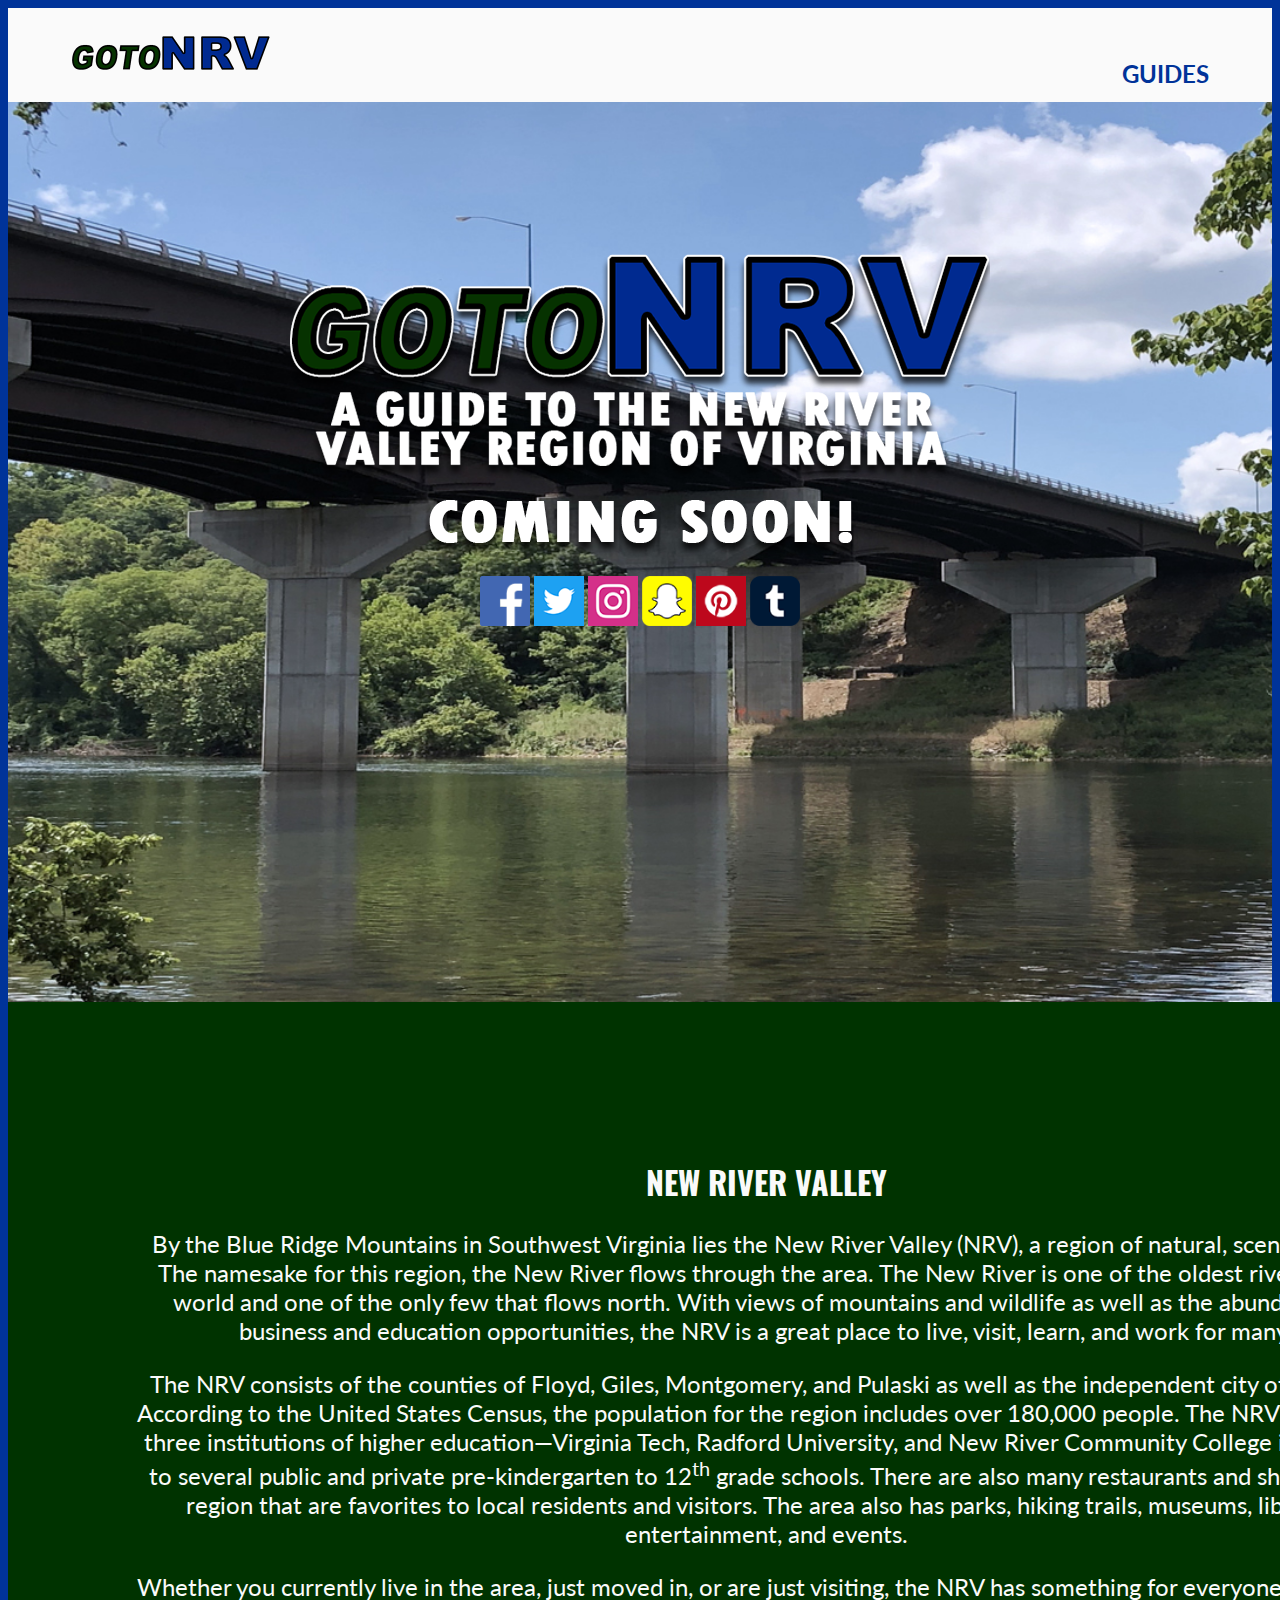
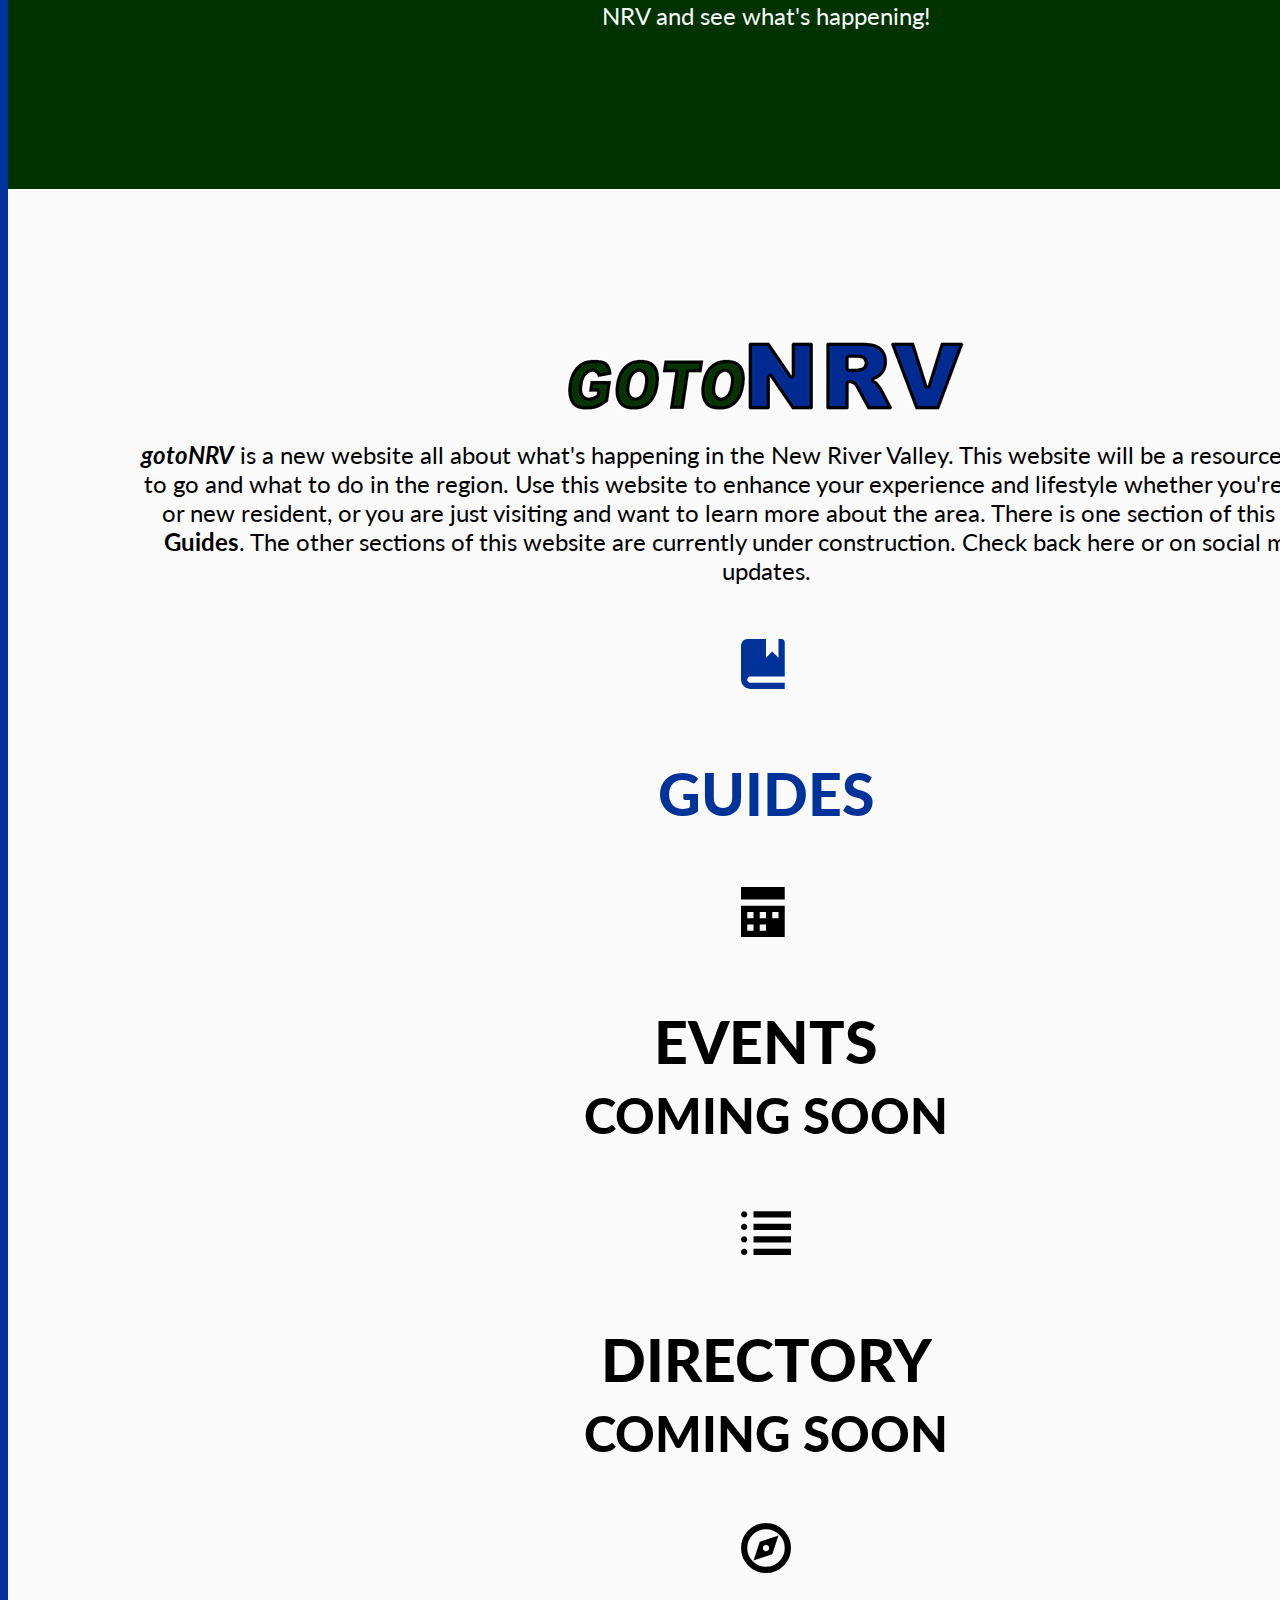
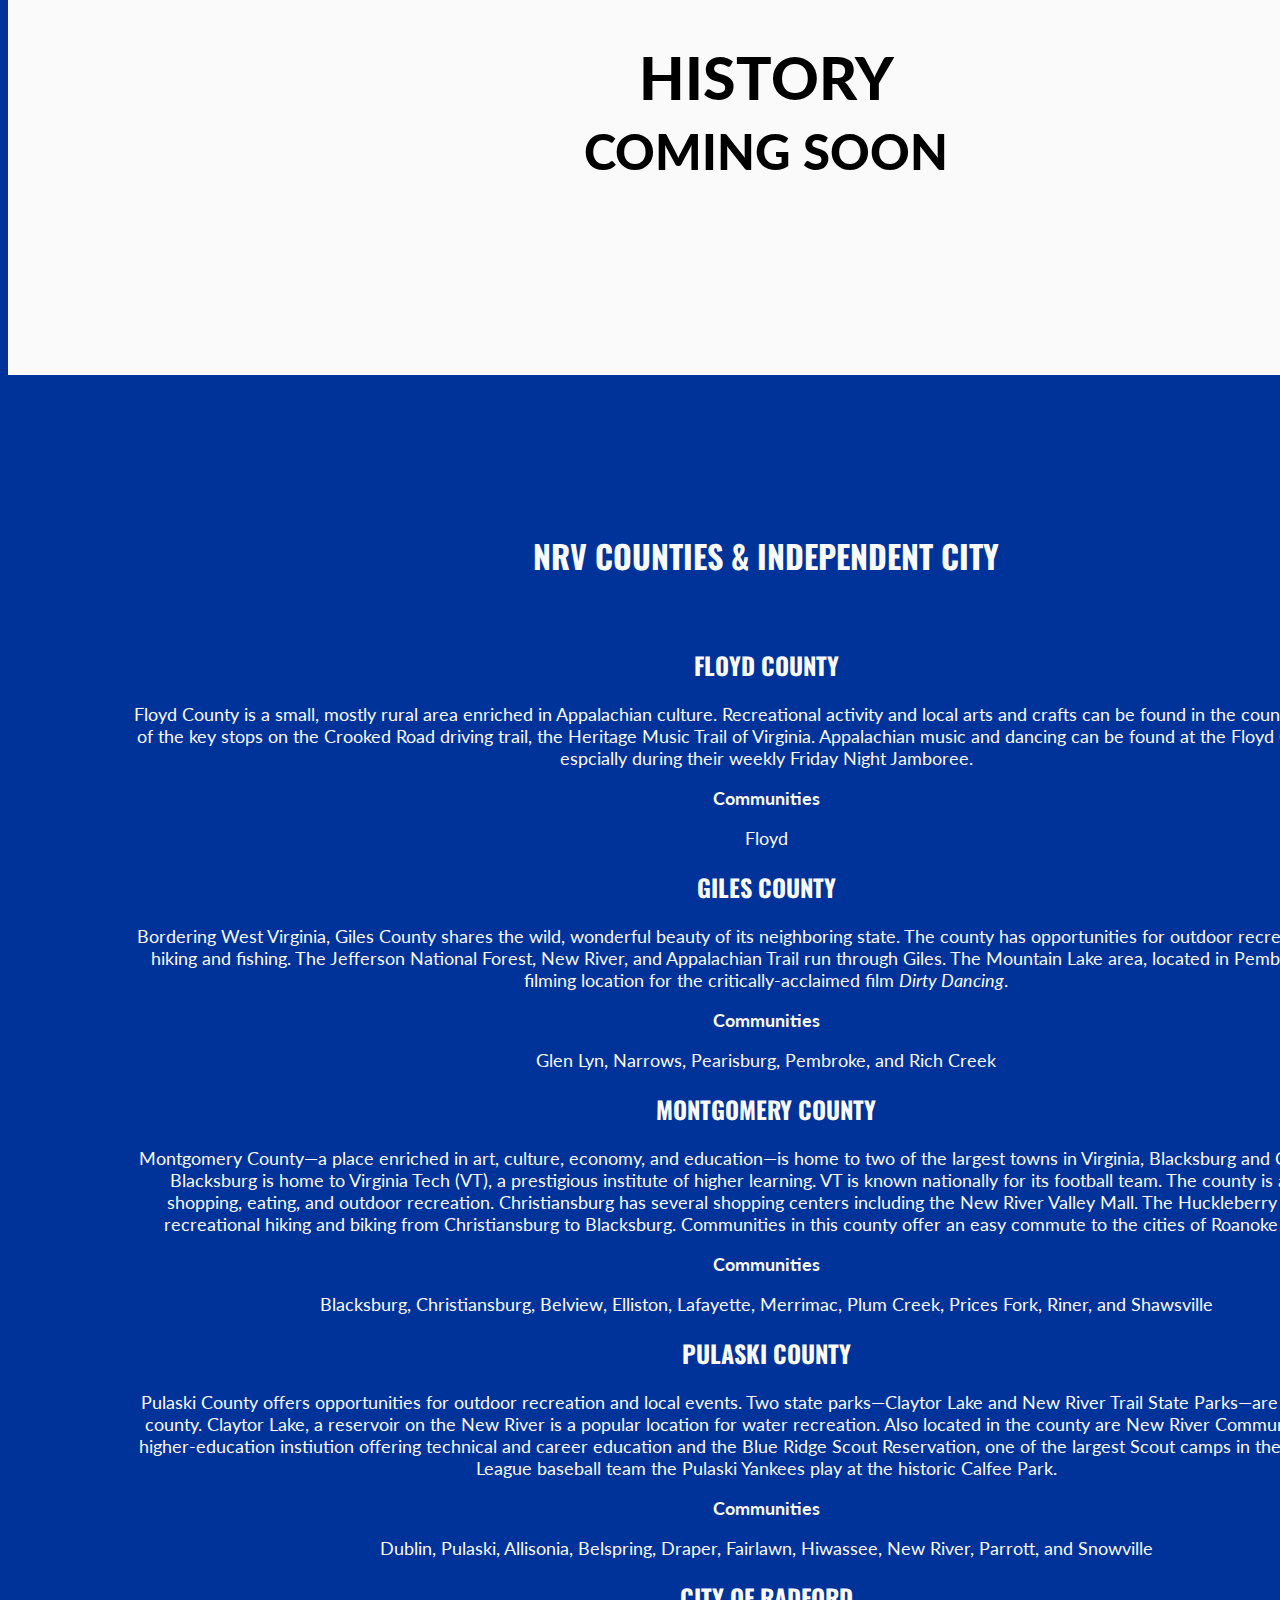
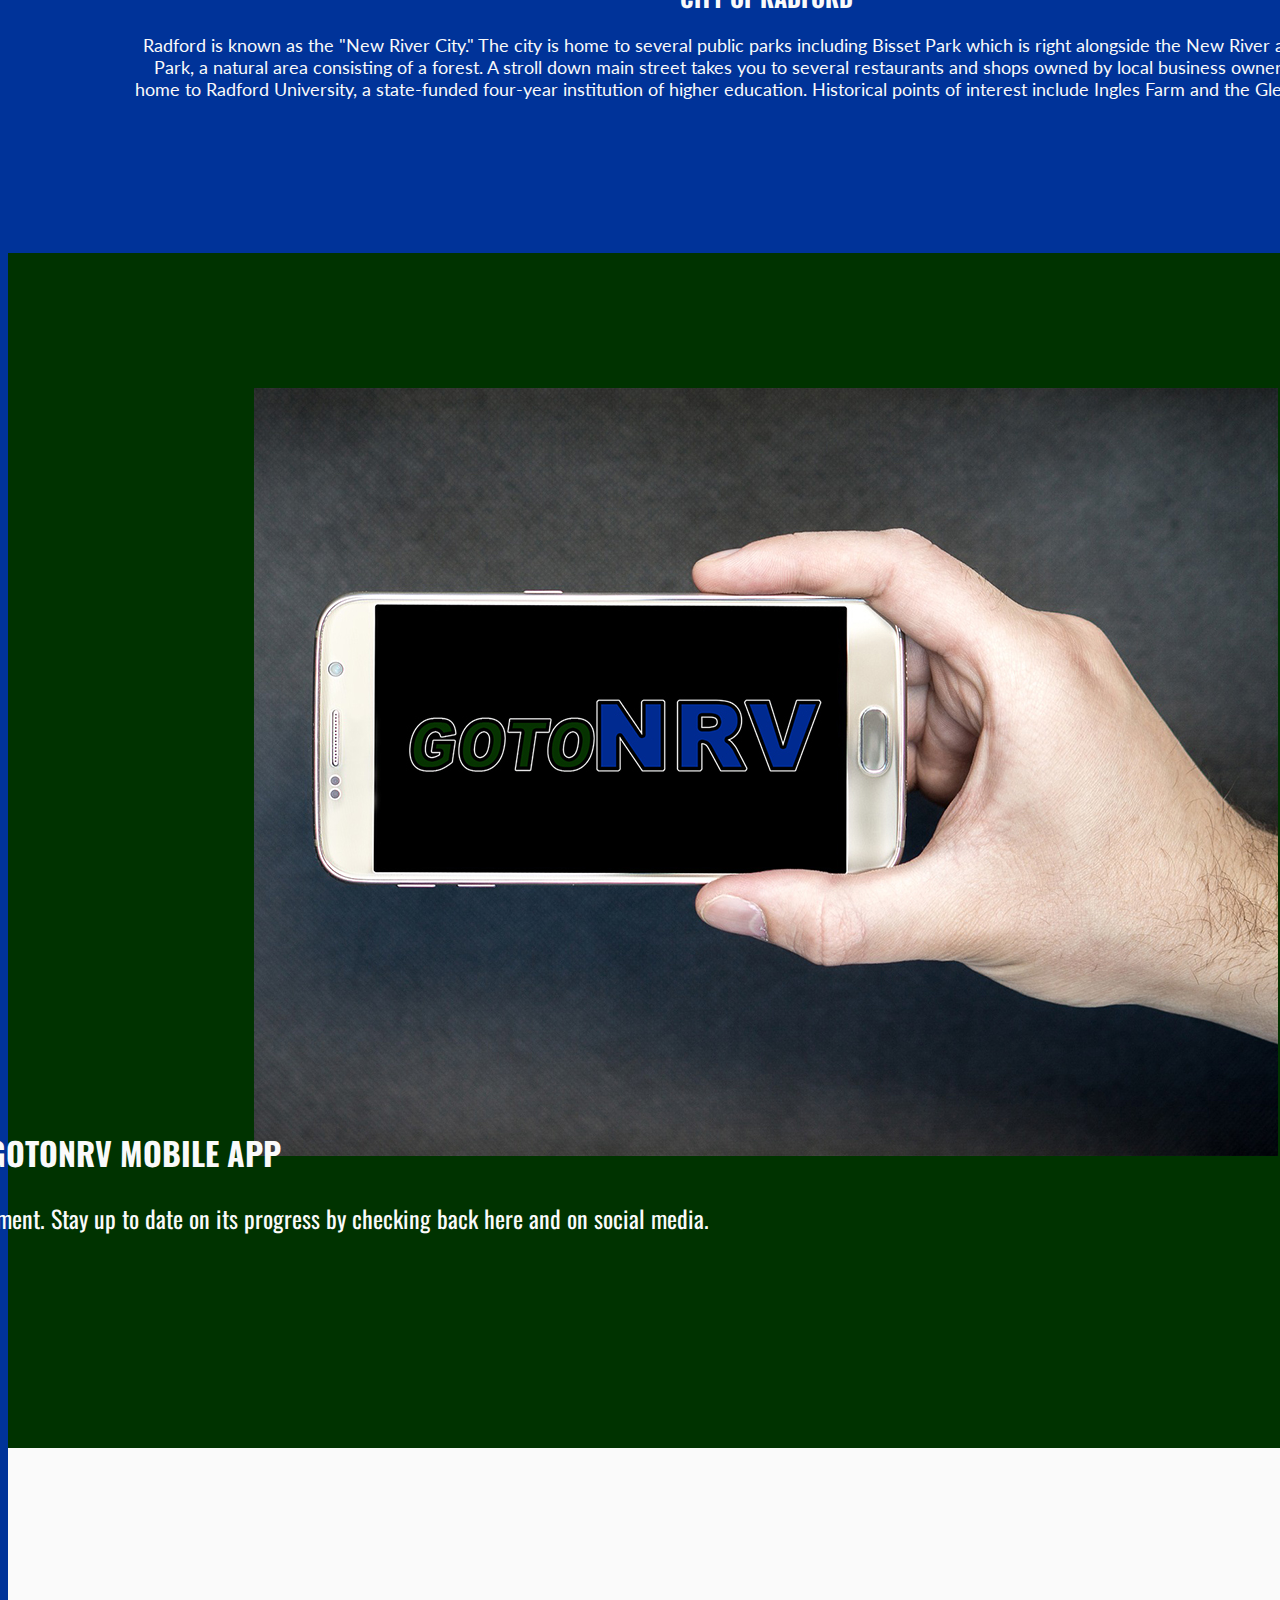
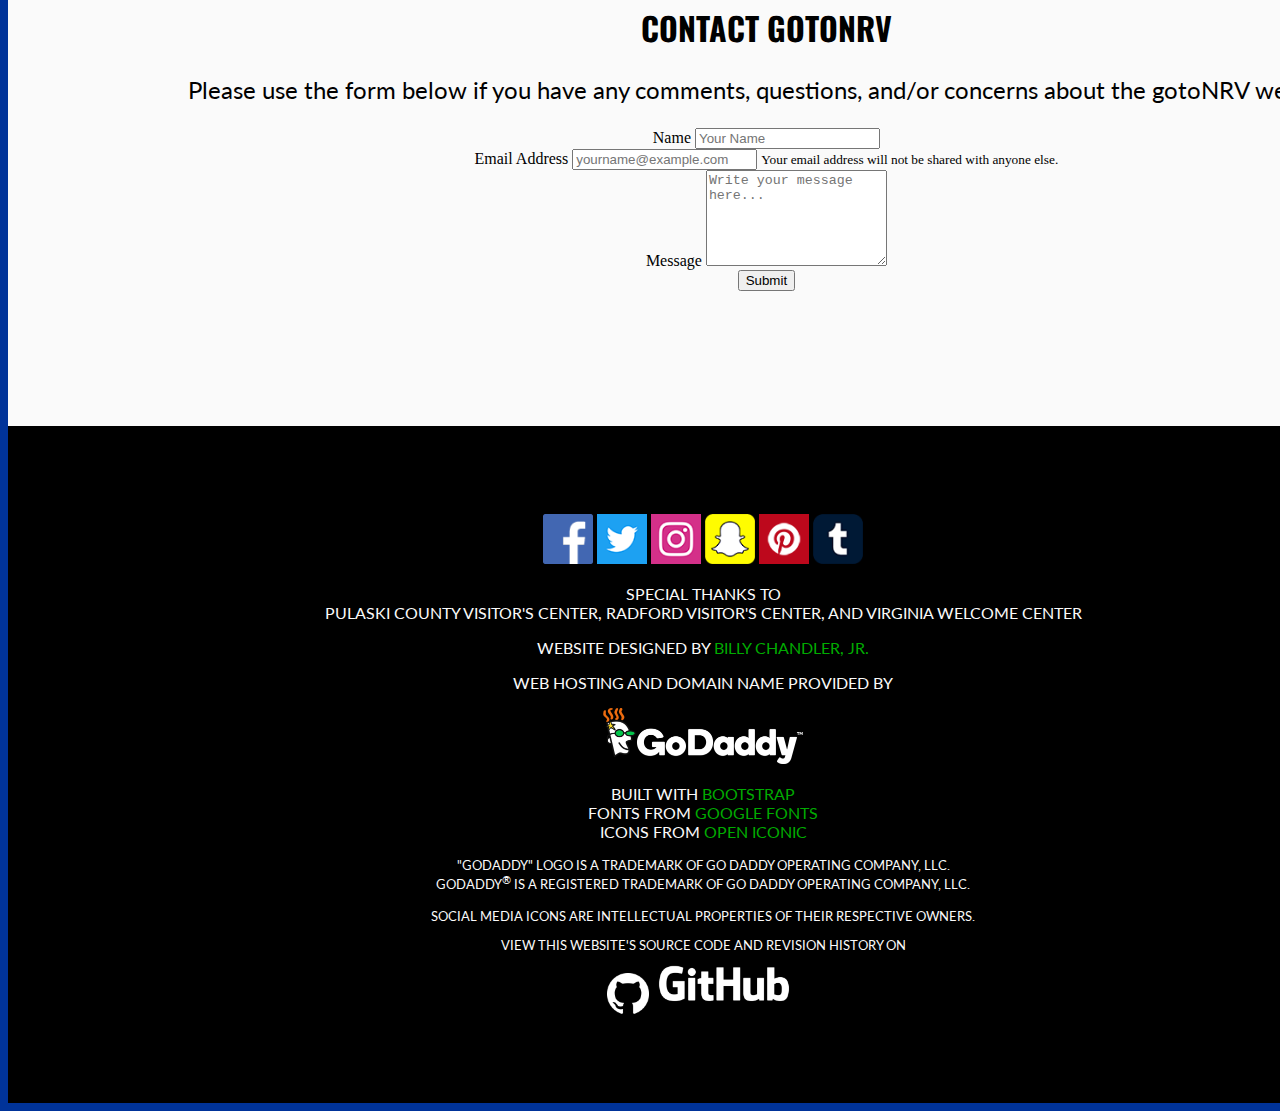
<file: index.html>
<!doctype html>
<html><!-- InstanceBegin template="/Templates/default-template.dwt" codeOutsideHTMLIsLocked="false" -->
	<head>
		<meta charset="utf-8">
		<meta name="viewport" content="width=device-width, initial-scale=1, shrink-to-fit=no">
		<!-- InstanceBeginEditable name="doctitle" -->
		<title>Coming soon | gotoNRV: A Guide to the New River Valley Region of Virginia</title>
		<!-- InstanceEndEditable -->
		<link rel="shortcut icon" href="files/images/favicon.png" />
		<link rel="stylesheet" href="https://stackpath.bootstrapcdn.com/bootstrap/4.1.3/css/bootstrap.min.css" integrity="sha384-MCw98/SFnGE8fJT3GXwEOngsV7Zt27NXFoaoApmYm81iuXoPkFOJwJ8ERdknLPMO" crossorigin="anonymous">
		<link href="files/icons/open-iconic-master/font/css/open-iconic-bootstrap.css" rel="stylesheet">
		<link href="https://fonts.googleapis.com/css?family=Oswald" rel="stylesheet">
		<link href="https://fonts.googleapis.com/css?family=Lato" rel="stylesheet">
		<link rel="stylesheet" type="text/css" href="files/css/styles-general.css" />
		<!-- InstanceBeginEditable name="head" -->
		<meta property="og:title" content="gotoNRV: A Guide to the New River Valley Region of Virginia" />
		<meta property="og:description" content="Coming soon. Find out what's happening in the New River Valley. Floyd County, Giles County, Montgomery County, Pulaski County, and the City of Radford." />
		<meta property="og:image" content="https://gotonrv.com/files/images/background1.jpg" />
		<meta property="og:url" content="https://gotonrv.com" />
		<meta name="Description" content="Coming soon. Find out what's happening in the New River Valley. Floyd County, Giles County, Montgomery County, Pulaski County, and the City of Radford." />
		<meta name="Keywords" content="new river valley, nrv, new river valley va, new river valley virginia, things to do in the new river valley" />
		<!-- InstanceEndEditable -->
	</head>
	<body>
		<div class="wrapper">
			<div class="menu">
				<a href="index.html"><img src="files/images/gotonrvlogo-withouttagline%20copy.png" alt="gotoNRV Logo" width="200px" class="img-fluid menu-logo" /></a>
				<div class="nav link">
					<p class="text-allcaps para-font"><a href="guides/index.html"><b>Guides</b></a></p>
				</div>
			</div>
			<!-- InstanceBeginEditable name="EditRegion" -->
			<div class="home-image">
				<span class="center-element2 home-logo-100">
					<img src="files/images/logo-comingsoon.png" alt="gotoNRV: A Guide to the New River Valley Region of Virginia. Coming soon!" class="img-fluid home-logo-mobile" /><br>
					<span class="social">
						<p>
							<a href="https://www.facebook.com/gotonrv" target="_blank"><img src="files/images/social/facebook.png" alt="Facebook" /></a>
							<a href="https://www.twitter.com/gotonrv" target="_blank"><img src="files/images/social/twitter.png" alt="Twitter" /></a>
							<a href="https://www.instagram.com/gotonrv" target="_blank"><img src="files/images/social/instagram.png" alt="Instagram" /></a>
							<a href="https://www.snapchat.com/add/gotonrv" target="_blank"><img src="files/images/social/snapchat.png" alt="Snapchat" /></a>
							<a href="https://www.pinterest.com/gotonrv" target="_blank"><img src="files/images/social/pinterest.png" alt="Pinterest" /></a>
							<a href="https://gotonrv.tumblr.com" target="_blank"><img src="files/images/social/tumblr.png" alt="Tumblr" /></a>
						</p>
					</span>
				</span>
			</div>
			<div class="home-thenrv">
				<h1 class="header-font text-allcaps">New River Valley</h1>
				<p class="para-font descriptions">
					By the Blue Ridge Mountains in Southwest Virginia lies the New River Valley (NRV), a region of natural, scenic beauty. The namesake for this region, the New River flows through the area. The New River is one of the oldest rivers in the world and one of the only few that flows north. With views of mountains and wildlife as well as the abundance of business and education opportunities, the NRV is a great place to live, visit, learn, and work for many.
				</p>
				<p class="para-font descriptions">
					The NRV consists of the counties of Floyd, Giles, Montgomery, and Pulaski as well as the independent city of Radford. According to the United States Census, the population for the region includes over 180,000 people. The NRV is home of three institutions of higher education&mdash;Virginia Tech, Radford University, and New River Community College in addition to several public and private pre-kindergarten to 12<sup>th</sup> grade schools. There are also many restaurants and shops in the region that are favorites to local residents and visitors. The area also has parks, hiking trails, museums, libraries, entertainment, and events.
				</p>
				<p class="para-font descriptions">
					Whether you currently live in the area, just moved in, or are just visiting, the NRV has something for everyone. Go to the NRV and see what's happening!
				</p>
			</div>
			<div class="home-gotonrv">
				<p>
					<img src="files/images/gotonrvlogo-withouttagline.png" alt="gotoNRV Logo" class="img-fluid mx-auto d-block" />
				</p>
				<p class="para-font descriptions">
					<b><em>gotoNRV</em></b> is a new website all about what's happening in the New River Valley. This website will be a resource for where to go and what to do in the region. Use this website to enhance your experience and lifestyle whether you're a lifetime or new resident, or you are just visiting and want to learn more about the area. <!--There are four sections of this website: <b>Guides</b>, <b>Events</b>, <b>Directory</b>, and <b>History</b>.-->There is one section of this website: <b>Guides</b>. The other sections of this website are currently under construction. Check back here or on social media for updates.<br><br>
				</p>
				<div class="container">
					<div class="row justify-content-center">
						<div class="col-md-3">
							<div class="para-font big-icon link">
								<a href="guides/index.html"><span class="oi oi-book" aria-hidden="true"></span><h3 class="para-font text-allcaps link"><b>Guides</b></h3></a>
							</div>
						</div>
						<div class="col-md-3">
							<div class="para-font big-icon link">
								<span class="oi oi-calendar" aria-hidden="true"></span><h3 class="para-font text-allcaps link"><b>Events<br><small>Coming Soon</small></b></h3>
							</div>
						</div>
						<div class="col-md-3">
							<div class="para-font big-icon link">
								<span class="oi oi-list" aria-hidden="true"></span><h3 class="para-font text-allcaps link"><b>Directory<br><small>Coming Soon</small></b></h3>
							</div>
						</div>
						<div class="col-md-3">
							<div class="para-font big-icon link">
								<span class="oi oi-compass" aria-hidden="true"></span><h3 class="para-font text-allcaps link"><b>History<br><small>Coming Soon</small></b></h3>
							</div>
						</div>
					</div>
				</div>
			</div>
			<div class="home-counties">
				<h1 class="header-font text-allcaps">NRV Counties &amp; Independent City<br><br></h1>
				<div class="container">
					<div class="row justify-content-center">
						<div class="col-md-6">
							<h2 class="header-font text-allcaps">Floyd County</h2>
							<p class="para-font" style="font-size: large">
								Floyd County is a small, mostly rural area enriched in Appalachian culture. Recreational activity and local arts and crafts can be found in the county. Floyd is one of the key stops on the Crooked Road driving trail, the Heritage Music Trail of Virginia. Appalachian music and dancing can be found at the Floyd Country Store, espcially during their weekly Friday Night Jamboree.
							</p>
							<p class="para-font" style="font-size: large">
								<b>Communities</b>
							</p>
							<p class="para-font" style="font-size: large">
								Floyd
							</p>
						</div>
						<div class="col-md-6">
							<h2 class="header-font text-allcaps">Giles County</h2>
							<p class="para-font" style="font-size: large">
								Bordering West Virginia, Giles County shares the wild, wonderful beauty of its neighboring state. The county has opportunities for outdoor recreation including hiking and fishing. The Jefferson National Forest, New River, and Appalachian Trail run through Giles. The Mountain Lake area, located in Pembroke was the filming location for the critically-acclaimed film <em>Dirty Dancing</em>.
							</p>
							<p class="para-font" style="font-size: large">
								<b>Communities</b>
							</p>
							<p class="para-font" style="font-size: large">
								Glen Lyn, Narrows, Pearisburg, Pembroke, and Rich Creek
							</p>
						</div>
					</div>
					<div class="row justify-content-center">
						<div class="col-md-6">
							<h2 class="header-font text-allcaps">Montgomery County</h2>
							<p class="para-font" style="font-size: large">
								Montgomery County&mdash;a place enriched in art, culture, economy, and education&mdash;is home to two of the largest towns in Virginia, Blacksburg and Christiansburg. Blacksburg is home to Virginia Tech (VT), a prestigious institute of higher learning. VT is known nationally for its football team. The county is a place for shopping, eating, and outdoor recreation. Christiansburg has several shopping centers including the New River Valley Mall. The Huckleberry Trail offers recreational hiking and biking from Christiansburg to Blacksburg. Communities in this county offer an easy commute to the cities of Roanoke and Salem.
							</p>
							<p class="para-font" style="font-size: large">
								<b>Communities</b>
							</p>
							<p class="para-font" style="font-size: large">
								Blacksburg, Christiansburg, Belview, Elliston, Lafayette, Merrimac, Plum Creek, Prices Fork, Riner, and Shawsville
							</p>
						</div>
						<div class="col-md-6">
							<h2 class="header-font text-allcaps">Pulaski County</h2>
							<p class="para-font" style="font-size: large">
								Pulaski County offers opportunities for outdoor recreation and local events. Two state parks&mdash;Claytor Lake and New River Trail State Parks&mdash;are located in the county. Claytor Lake, a reservoir on the New River is a popular location for water recreation. Also located in the county are New River Community College, a higher-education instiution offering technical and career education and the Blue Ridge Scout Reservation, one of the largest Scout camps in the nation. Minor League baseball team the Pulaski Yankees play at the historic Calfee Park.
							</p>
							<p class="para-font" style="font-size: large">
								<b>Communities</b>
							</p>
							<p class="para-font" style="font-size: large">
								Dublin, Pulaski, Allisonia, Belspring, Draper, Fairlawn, Hiwassee, New River, Parrott, and Snowville
							</p>
						</div>
					</div>
					<div class="row justify-content-center">
						<div class="col-md-12">
							<h2 class="header-font text-allcaps">City of Radford</h2>
							<p class="para-font" style="font-size: large">
								Radford is known as the "New River City." The city is home to several public parks including Bisset Park which is right alongside the New River and Wildwood Park, a natural area consisting of a forest. A stroll down main street takes you to several restaurants and shops owned by local business owners. Radford is home to Radford University, a state-funded four-year institution of higher education. Historical points of interest include Ingles Farm and the Glencoe Mansion.
							</p>
						</div>
					</div>
				</div>
			</div>
			<div class="home-app">
				<div class="container">
					<div class="row justify-content-center">
						<div class="col-md-6">
							<img src="files/images/mobileapp.jpg" alt="gotoNRV Mobile App" class="img-fluid" />
						</div>
						<div class="col-md-6">
							<span class="center-element">
								<h1 class="header-font text-allcaps">gotoNRV Mobile App</h1>
								<p class="header-font descriptions">
									A mobile app version of this website is in development. Stay up to date on its progress by checking back here and on social media.
								</p>
							</span>
						</div>
					</div>
				</div>
			</div>
			<div class="home-contact">
				<h1 class="header-font text-allcaps">Contact gotoNRV</h1>
				<p class="para-font descriptions">
					Please use the form below if you have any comments, questions, and/or concerns about the gotoNRV website.
				</p>
				<form class="home-form" action="https://formspree.io/contact@gotonrv.com" method="POST">
					<div class="form-group">
						<label for="Name">Name</label>
						<input type="text" class="form-control" id="Name" name="name" placeholder="Your Name" />
					</div>
					<div class="form-group">
						<label for="EmailAddress">Email Address</label>
						<input type="email" class="form-control" id="EmailAddress" name="_replyto" aria-describedby="emailHelp" placeholder="yourname@example.com" />
						<small id="emailHelp" class="form-text text-muted">Your email address will not be shared with anyone else.</small>
					</div>
					<div class="form-group">
						<label for="Message">Message</label>
						<textarea class="form-control" id="Message" name="message" placeholder="Write your message here..." rows="6"></textarea>
					</div>
					<button type="submit" class="btn btn-primary">Submit</button>
				</form>
			</div>
			<!-- InstanceEndEditable -->
			<div class="footer">
				<span class="social">
					<p>
						<a href="https://www.facebook.com/gotonrv" target="_blank"><img src="files/images/social/facebook.png" alt="Facebook" /></a>
						<a href="https://www.twitter.com/gotonrv" target="_blank"><img src="files/images/social/twitter.png" alt="Twitter" /></a>
						<a href="https://www.instagram.com/gotonrv" target="_blank"><img src="files/images/social/instagram.png" alt="Instagram" /></a>
						<a href="https://www.snapchat.com/add/gotonrv" target="_blank"><img src="files/images/social/snapchat.png" alt="Snapchat" /></a>
						<a href="https://www.pinterest.com/gotonrv" target="_blank"><img src="files/images/social/pinterest.png" alt="Pinterest" /></a>
						<a href="https://gotonrv.tumblr.com" target="_blank"><img src="files/images/social/tumblr.png" alt="Tumblr" /></a>
					</p>
				</span>
				<p class="para-font text-allcaps">
					Special Thanks to<br>
					Pulaski County Visitor's Center, Radford Visitor's Center, and Virginia Welcome Center
				</p>
				<p class="para-font text-allcaps">
					Website Designed by <a href="https://www.billychandler.net" target="_blank">Billy Chandler, Jr.</a>
				</p>
				<p class="para-font text-allcaps">
					Web Hosting and Domain Name Provided by
				</p>
				<p>
					<a href="https://www.godaddy.com" target="_blank"><img src="files/images/godaddy.png" alt="GoDaddy Logo" width="200px" class="img-fluid" /></a>
				</p>
				<p class="para-font text-allcaps">
					Built with <a href="https://www.getbootstrap.com" target="_blank">Bootstrap</a><br>
					Fonts from <a href="https://fonts.google.com" target="_blank">Google Fonts</a><br>
					Icons from <a href="https://github.com/iconic/open-iconic" target="_blank">Open Iconic</a>
				</p>
				<p class="para-font text-allcaps" style="font-size: small">
					"GoDaddy" logo is a trademark of Go Daddy Operating Company, LLC.<br>
					GoDaddy<sup>&reg;</sup> is a registered trademark of Go Daddy Operating Company, LLC.
					<br><br>
					Social media icons are intellectual properties of their respective owners.
				</p>
				<p class="para-font text-allcaps" style="font-size: small">
					View this website's source code and revision history on<br>
					<a href="https://www.github.com/billyc0/gotonrv" target="_blank"><img src="files/images/github-mark.png" alt="GitHub" width="42px" class="img-fluid" /><img src="files/images/github-white.png" alt="GitHub Logo" width="150px" class="img-fluid" /></a><br>
				</p>
			</div>
		</div>
	</body>
<!-- InstanceEnd --></html>
</file>
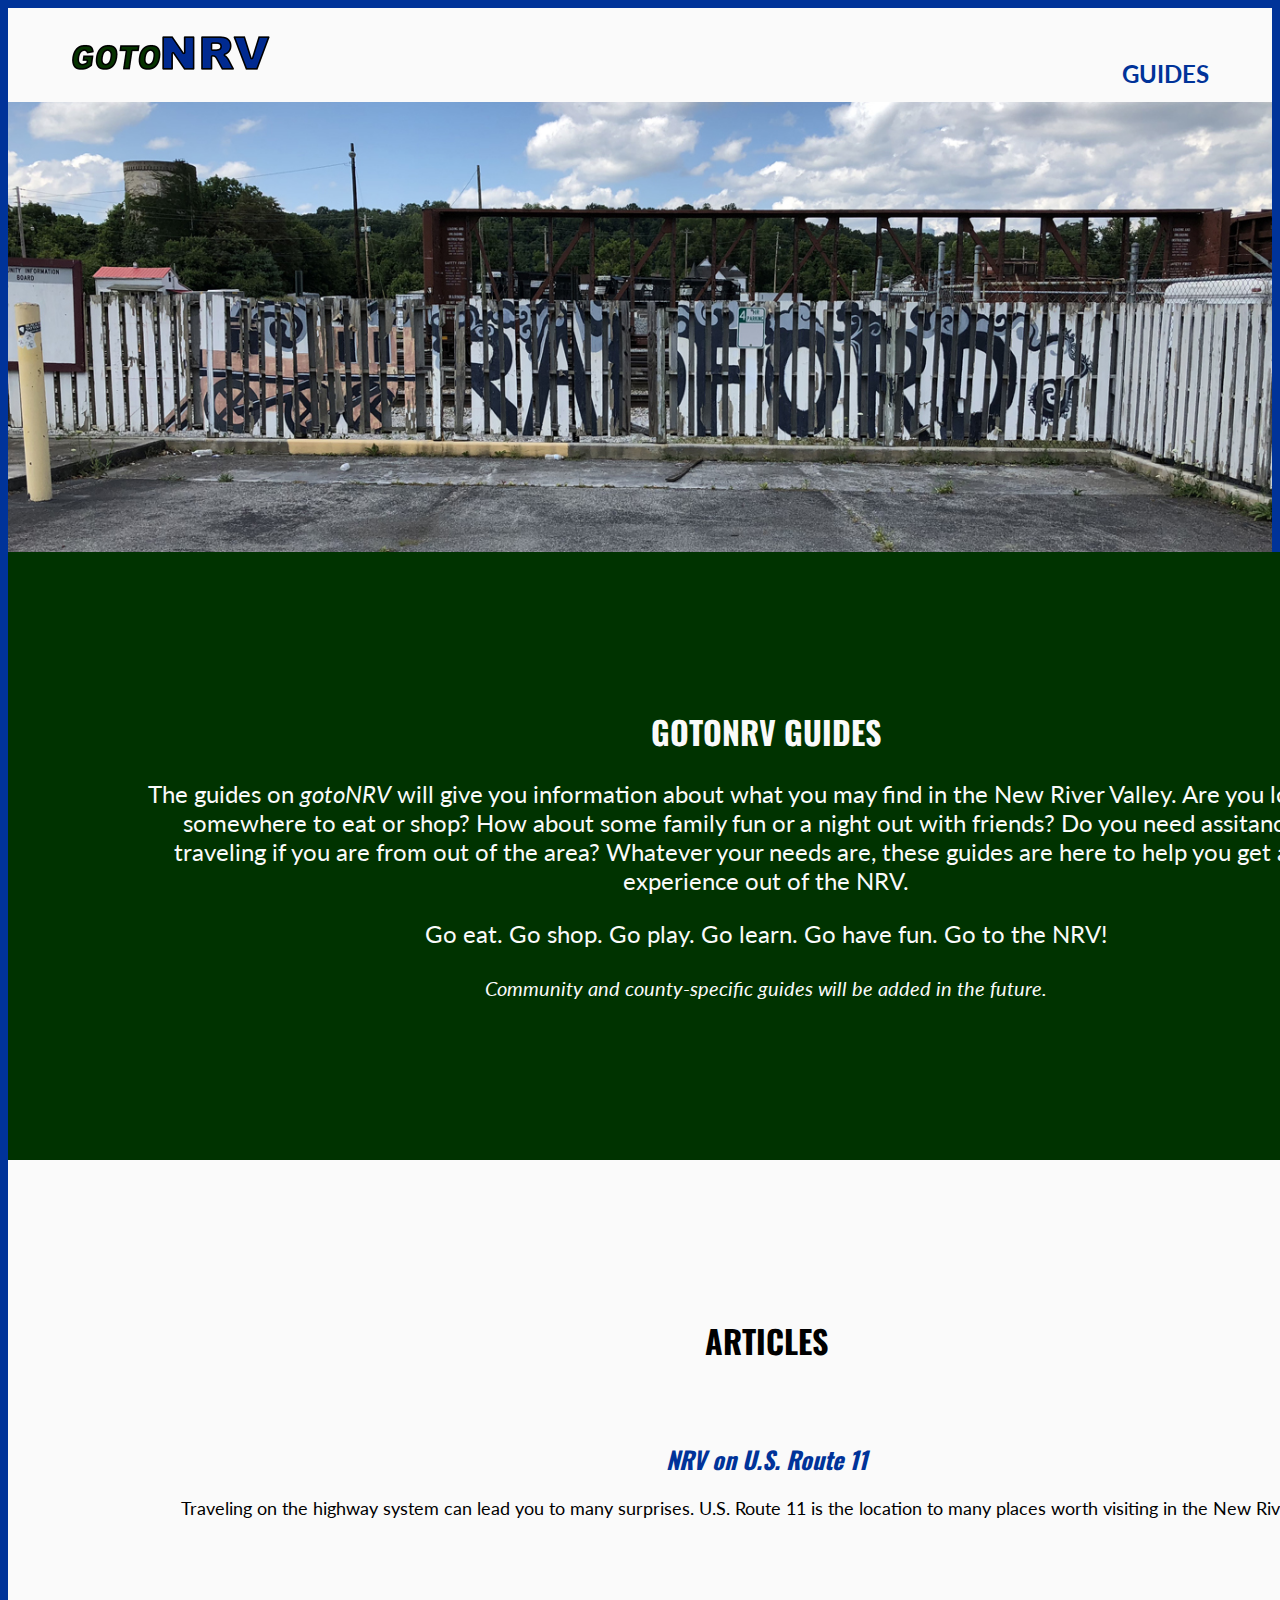
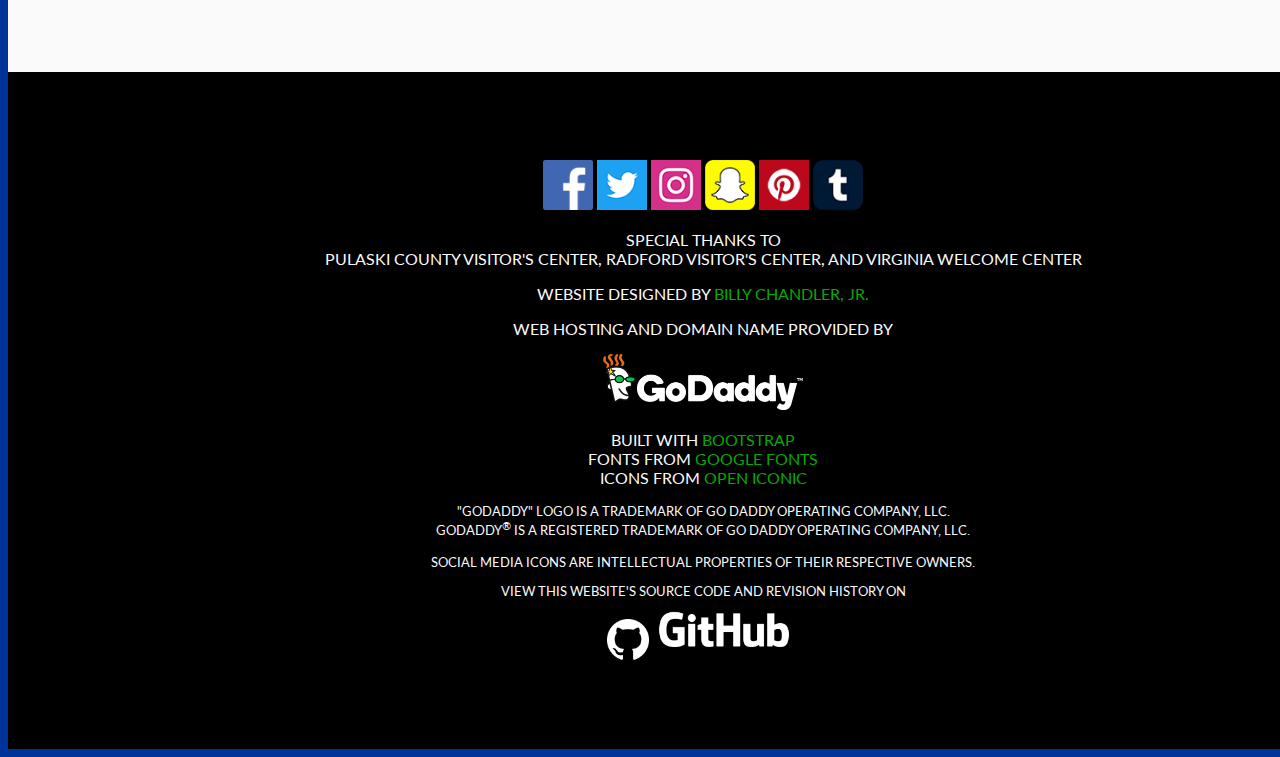
<file: guides/index.html>
<!doctype html>
<html><!-- InstanceBegin template="/Templates/default-template.dwt" codeOutsideHTMLIsLocked="false" -->
	<head>
		<meta charset="utf-8">
		<meta name="viewport" content="width=device-width, initial-scale=1, shrink-to-fit=no">
		<!-- InstanceBeginEditable name="doctitle" -->
		<title>Guides | gotoNRV: A Guide to the New River Valley Region of Virginia</title>
		<!-- InstanceEndEditable -->
		<link rel="shortcut icon" href="../files/images/favicon.png" />
		<link rel="stylesheet" href="https://stackpath.bootstrapcdn.com/bootstrap/4.1.3/css/bootstrap.min.css" integrity="sha384-MCw98/SFnGE8fJT3GXwEOngsV7Zt27NXFoaoApmYm81iuXoPkFOJwJ8ERdknLPMO" crossorigin="anonymous">
		<link href="../files/icons/open-iconic-master/font/css/open-iconic-bootstrap.css" rel="stylesheet">
		<link href="https://fonts.googleapis.com/css?family=Oswald" rel="stylesheet">
		<link href="https://fonts.googleapis.com/css?family=Lato" rel="stylesheet">
		<link rel="stylesheet" type="text/css" href="../files/css/styles-general.css" />
		<!-- InstanceBeginEditable name="head" -->
		<meta property="og:title" content="Guides | gotoNRV: A Guide to the New River Valley Region of Virginia" />
		<meta property="og:description" content="Coming soon. Find out what's happening in the New River Valley. Floyd County, Giles County, Montgomery County, Pulaski County, and the City of Radford." />
		<meta property="og:image" content="https://gotonrv.com/files/images/background2.jpg" />
		<meta property="og:url" content="https://gotonrv.com/guides" />
		<meta name="Description" content="Coming soon. Find out what's happening in the New River Valley. Floyd County, Giles County, Montgomery County, Pulaski County, and the City of Radford." />
		<meta name="Keywords" content="new river valley, nrv, new river valley va, new river valley virginia, things to do in the new river valley" />
		<!-- InstanceEndEditable -->
	</head>
	<body>
		<div class="wrapper">
			<div class="menu">
				<a href="../index.html"><img src="../files/images/gotonrvlogo-withouttagline%20copy.png" alt="gotoNRV Logo" width="200px" class="img-fluid menu-logo" /></a>
				<div class="nav link">
					<p class="text-allcaps para-font"><a href="index.html"><b>Guides</b></a></p>
				</div>
			</div>
			<!-- InstanceBeginEditable name="EditRegion" -->
			<div class="guide-image">
			</div>
			<div class="guide-intro">
				<h1 class="header-font text-allcaps">gotoNRV Guides</h1>
				<p class="para-font descriptions">
					The guides on <em>gotoNRV</em> will give you information about what you may find in the New River Valley. Are you looking for somewhere to eat or shop? How about some family fun or a night out with friends? Do you need assitance with traveling if you are from out of the area? Whatever your needs are, these guides are here to help you get a better experience out of the NRV.
				</p>
				<p class="para-font descriptions">
					Go eat. Go shop. Go play. Go learn. Go have fun. Go to the NRV!
				</p>
				<p class="para-font descriptions">
					<small><em>Community and county-specific guides will be added in the future.</em></small>
				</p>
			</div>
			<div class="home-gotonrv">
				<h1 class="header-font text-allcaps">Articles</h1><br><br>
				<div class="container">
					<div class="row justify-content-center">
						<div class="col-md-12">
							<h2 class="header-font link"><a href="usroute11.html"><em>NRV on U.S. Route 11</em></a></h2>
							<p class="para-font" style="font-size: large">
								Traveling on the highway system can lead you to many surprises. U.S. Route 11 is the location to many places worth visiting in the New River Valley.
							</p>
						</div>
					</div>
				</div>
			</div>
			<!-- InstanceEndEditable -->
			<div class="footer">
				<span class="social">
					<p>
						<a href="https://www.facebook.com/gotonrv" target="_blank"><img src="../files/images/social/facebook.png" alt="Facebook" /></a>
						<a href="https://www.twitter.com/gotonrv" target="_blank"><img src="../files/images/social/twitter.png" alt="Twitter" /></a>
						<a href="https://www.instagram.com/gotonrv" target="_blank"><img src="../files/images/social/instagram.png" alt="Instagram" /></a>
						<a href="https://www.snapchat.com/add/gotonrv" target="_blank"><img src="../files/images/social/snapchat.png" alt="Snapchat" /></a>
						<a href="https://www.pinterest.com/gotonrv" target="_blank"><img src="../files/images/social/pinterest.png" alt="Pinterest" /></a>
						<a href="https://gotonrv.tumblr.com" target="_blank"><img src="../files/images/social/tumblr.png" alt="Tumblr" /></a>
					</p>
				</span>
				<p class="para-font text-allcaps">
					Special Thanks to<br>
					Pulaski County Visitor's Center, Radford Visitor's Center, and Virginia Welcome Center
				</p>
				<p class="para-font text-allcaps">
					Website Designed by <a href="https://www.billychandler.net" target="_blank">Billy Chandler, Jr.</a>
				</p>
				<p class="para-font text-allcaps">
					Web Hosting and Domain Name Provided by
				</p>
				<p>
					<a href="https://www.godaddy.com" target="_blank"><img src="../files/images/godaddy.png" alt="GoDaddy Logo" width="200px" class="img-fluid" /></a>
				</p>
				<p class="para-font text-allcaps">
					Built with <a href="https://www.getbootstrap.com" target="_blank">Bootstrap</a><br>
					Fonts from <a href="https://fonts.google.com" target="_blank">Google Fonts</a><br>
					Icons from <a href="https://github.com/iconic/open-iconic" target="_blank">Open Iconic</a>
				</p>
				<p class="para-font text-allcaps" style="font-size: small">
					"GoDaddy" logo is a trademark of Go Daddy Operating Company, LLC.<br>
					GoDaddy<sup>&reg;</sup> is a registered trademark of Go Daddy Operating Company, LLC.
					<br><br>
					Social media icons are intellectual properties of their respective owners.
				</p>
				<p class="para-font text-allcaps" style="font-size: small">
					View this website's source code and revision history on<br>
					<a href="https://www.github.com/billyc0/gotonrv" target="_blank"><img src="../files/images/github-mark.png" alt="GitHub" width="42px" class="img-fluid" /><img src="../files/images/github-white.png" alt="GitHub Logo" width="150px" class="img-fluid" /></a><br>
				</p>
			</div>
		</div>
	</body>
<!-- InstanceEnd --></html>
</file>
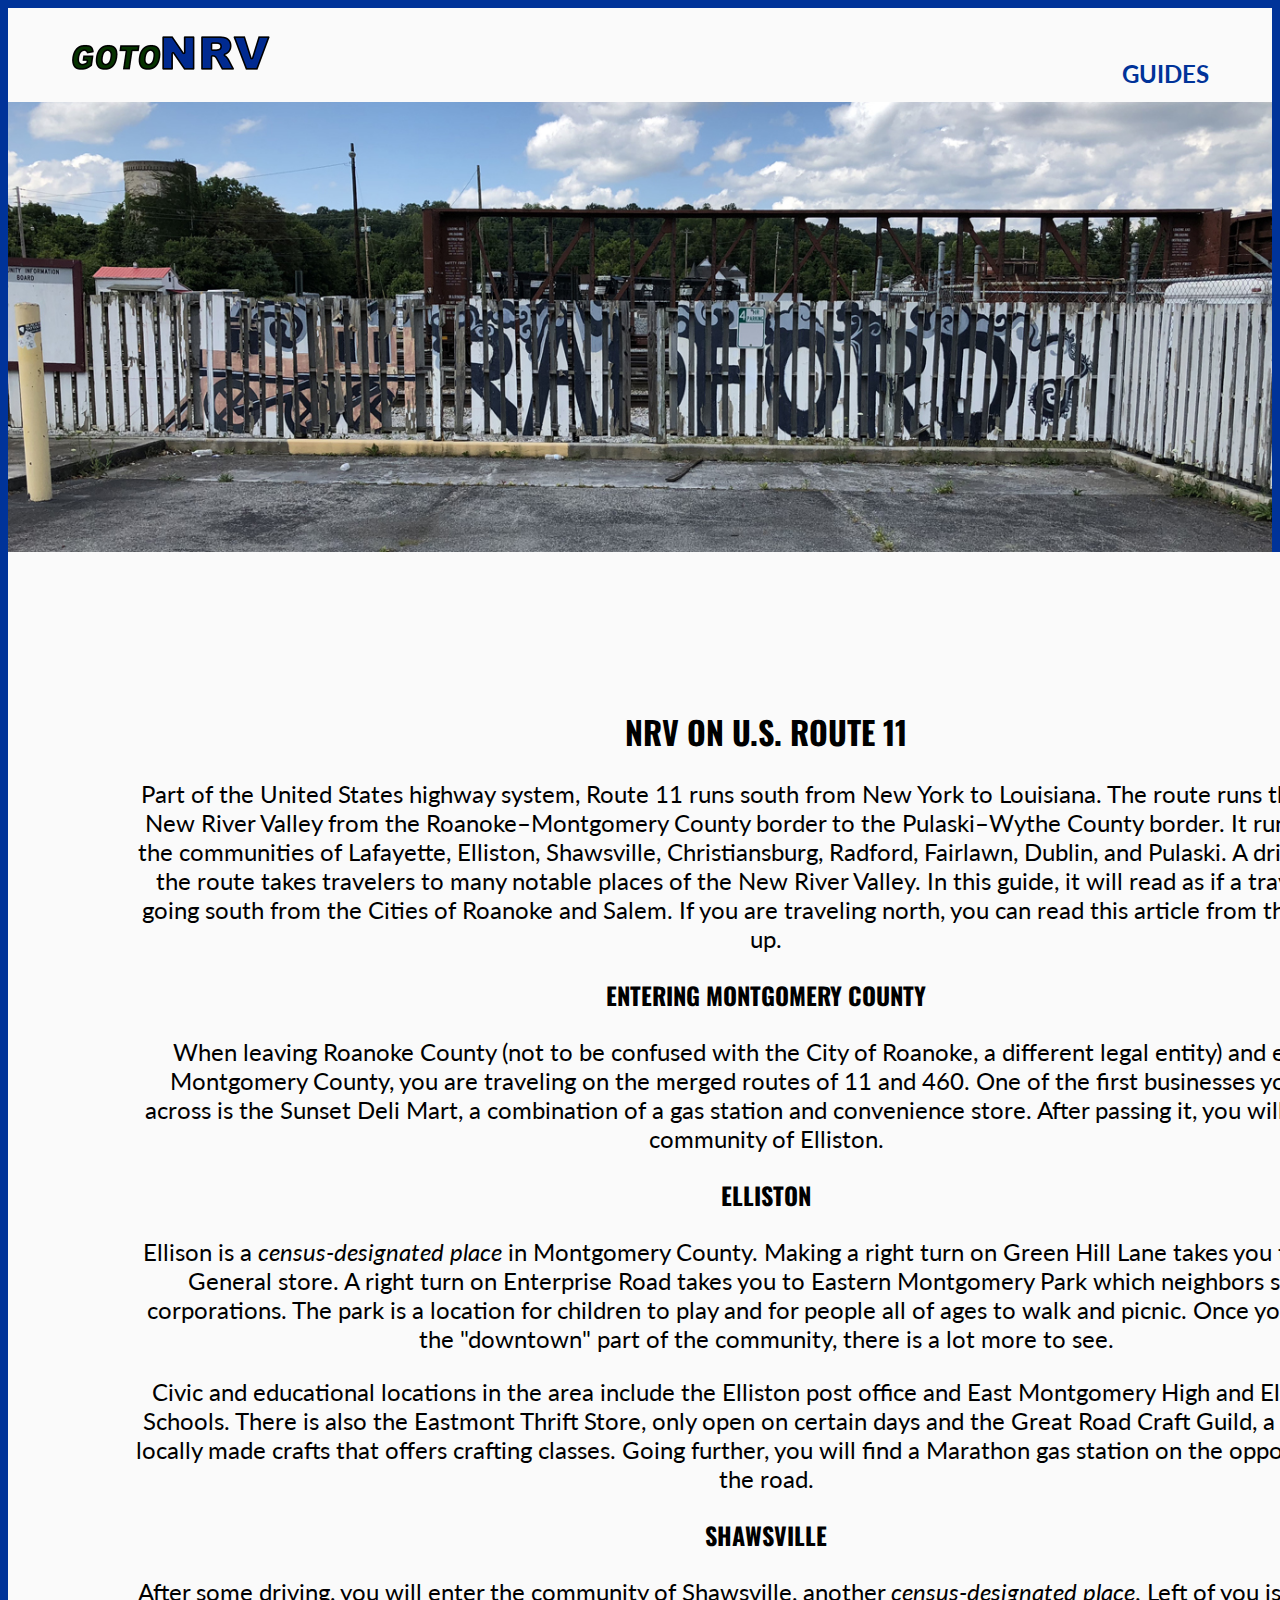
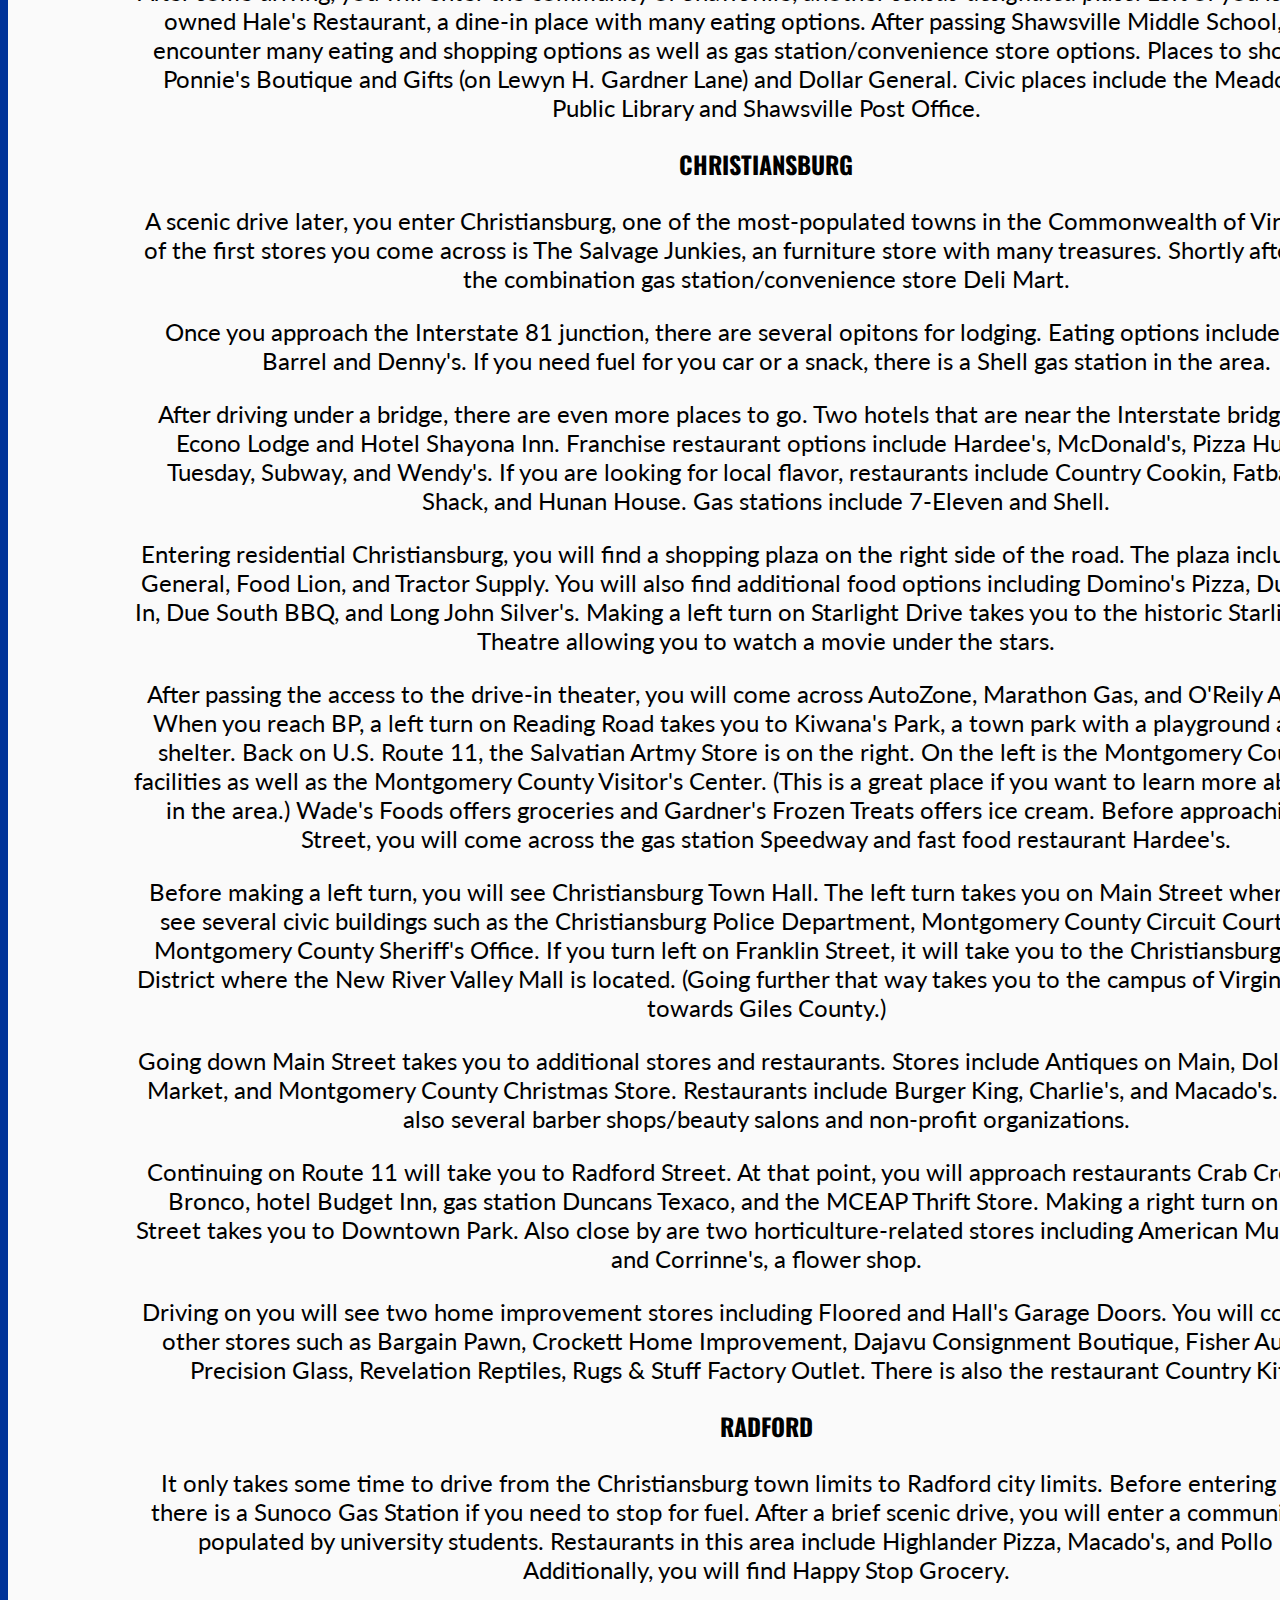
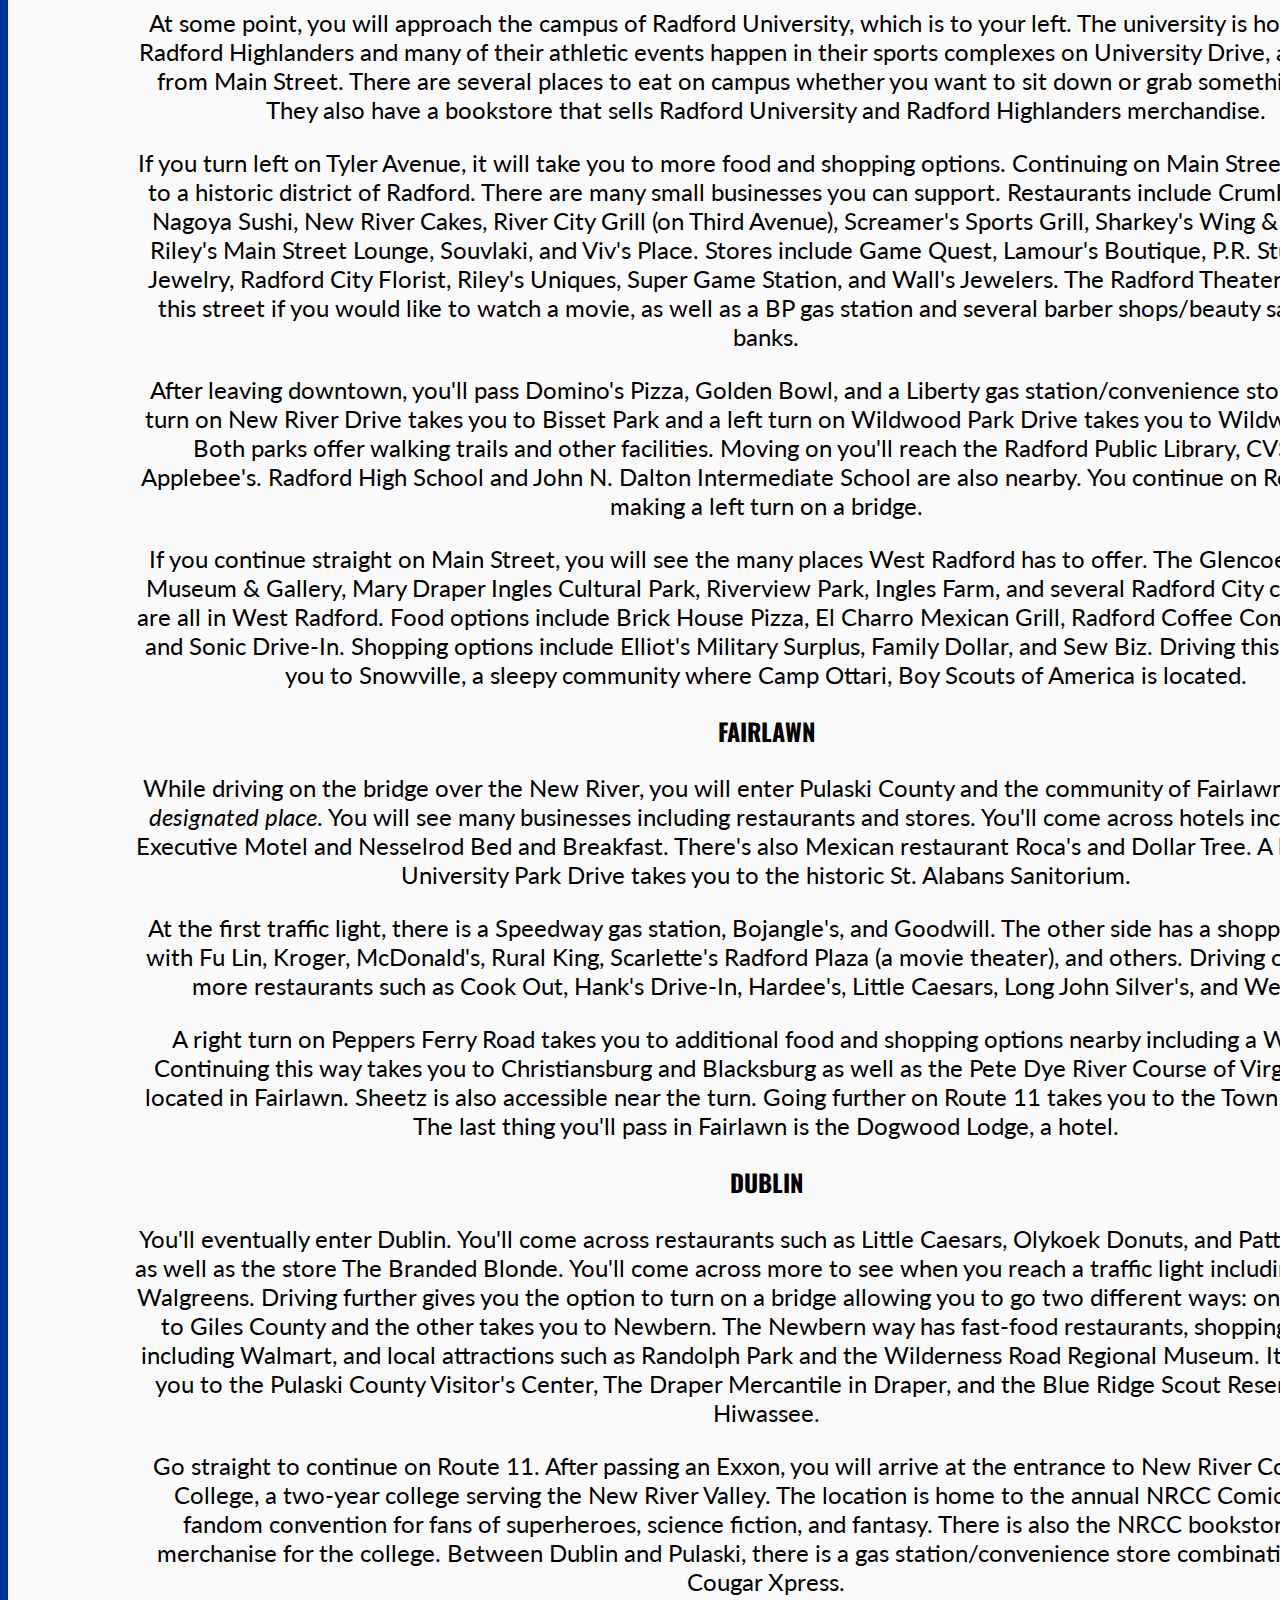
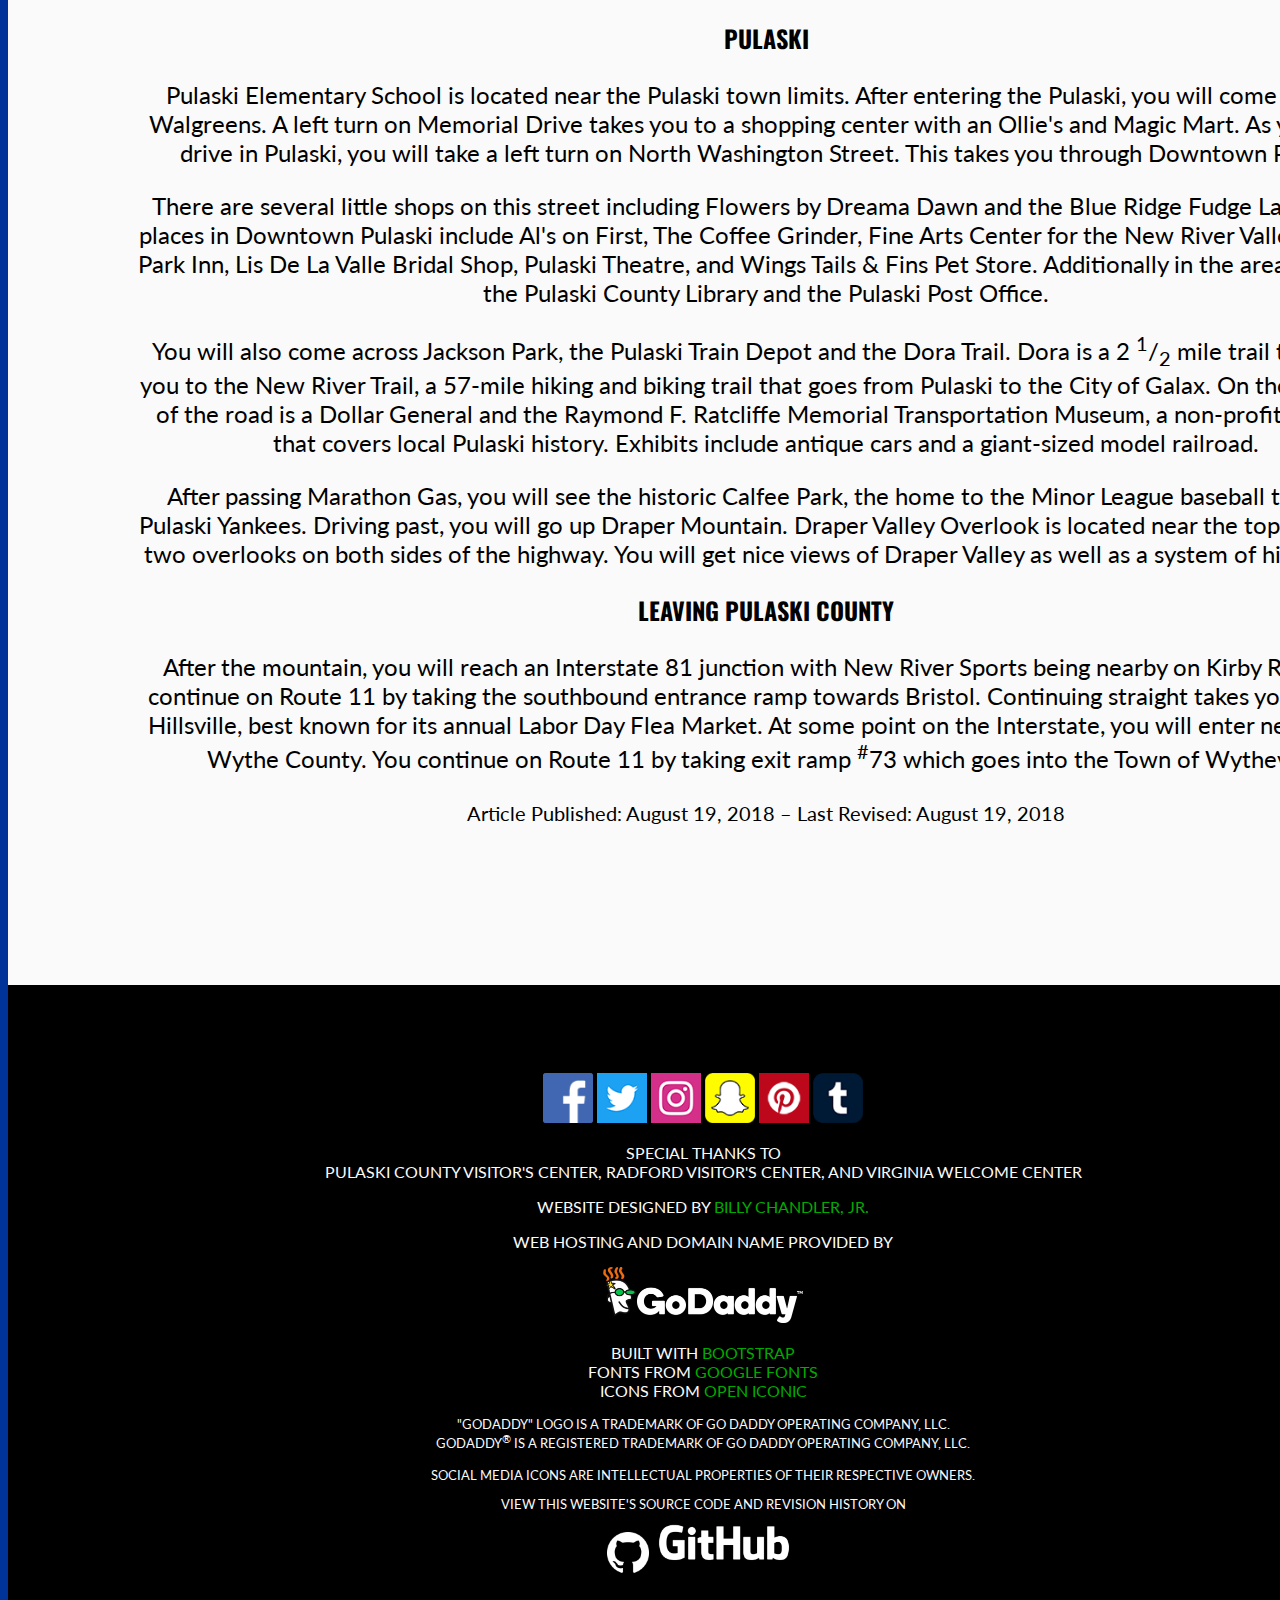
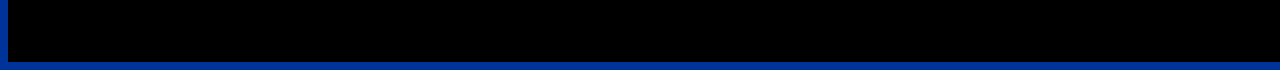
<file: guides/usroute11.html>
<!doctype html>
<html><!-- InstanceBegin template="/Templates/default-template.dwt" codeOutsideHTMLIsLocked="false" -->
	<head>
		<meta charset="utf-8">
		<meta name="viewport" content="width=device-width, initial-scale=1, shrink-to-fit=no">
		<!-- InstanceBeginEditable name="doctitle" -->
		<title>"NRV on U.S. Route 11" &ndash; Guides | gotoNRV: A Guide to the New River Valley Region of Virginia</title>
		<!-- InstanceEndEditable -->
		<link rel="shortcut icon" href="../files/images/favicon.png" />
		<link rel="stylesheet" href="https://stackpath.bootstrapcdn.com/bootstrap/4.1.3/css/bootstrap.min.css" integrity="sha384-MCw98/SFnGE8fJT3GXwEOngsV7Zt27NXFoaoApmYm81iuXoPkFOJwJ8ERdknLPMO" crossorigin="anonymous">
		<link href="../files/icons/open-iconic-master/font/css/open-iconic-bootstrap.css" rel="stylesheet">
		<link href="https://fonts.googleapis.com/css?family=Oswald" rel="stylesheet">
		<link href="https://fonts.googleapis.com/css?family=Lato" rel="stylesheet">
		<link rel="stylesheet" type="text/css" href="../files/css/styles-general.css" />
		<!-- InstanceBeginEditable name="head" -->
		<meta property="og:title" content="&#39;NRV on U.S. Route 11&#39; &ndash; Guides | gotoNRV: A Guide to the New River Valley Region of Virginia" />
		<meta property="og:description" content="Traveling on the highway system can lead you to many surprises. U.S. Route 11 is the location to many places worth visiting in the New River Valley. Find out what's happening in the New River Valley. Floyd County, Giles County, Montgomery County, Pulaski County, and the City of Radford." />
		<meta property="og:image" content="https://gotonrv.com/files/images/background2.jpg" />
		<meta property="og:url" content="https://gotonrv.com/guides/usroute11.html" />
		<meta name="Description" content="Traveling on the highway system can lead you to many surprises. U.S. Route 11 is the location to many places worth visiting in the New River Valley. Find out what's happening in the New River Valley. Floyd County, Giles County, Montgomery County, Pulaski County, and the City of Radford." />
		<meta name="Keywords" content="new river valley, nrv, new river valley va, new river valley virginia, things to do in the new river valley" />
		<!-- InstanceEndEditable -->
	</head>
	<body>
		<div class="wrapper">
			<div class="menu">
				<a href="../index.html"><img src="../files/images/gotonrvlogo-withouttagline%20copy.png" alt="gotoNRV Logo" width="200px" class="img-fluid menu-logo" /></a>
				<div class="nav link">
					<p class="text-allcaps para-font"><a href="index.html"><b>Guides</b></a></p>
				</div>
			</div>
			<!-- InstanceBeginEditable name="EditRegion" -->
			<div class="guide-image">
			</div>
			<div class="home-gotonrv">
				<h1 class="header-font text-allcaps">NRV on U.S. Route 11</h1>
				<p class="para-font descriptions">
					Part of the United States highway system, Route 11 runs south from New York to Louisiana. The route runs through the New River Valley from the Roanoke&ndash;Montgomery County border to the Pulaski&ndash;Wythe County border. It runs through the communities of Lafayette, Elliston, Shawsville, Christiansburg, Radford, Fairlawn, Dublin, and Pulaski. A drive through the route takes travelers to many notable places of the New River Valley. In this guide, it will read as if a traveler was going south from the Cities of Roanoke and Salem. If you are traveling north, you can read this article from the bottom-up.
				</p>
				<h2 class="header-font text-allcaps">Entering Montgomery County</h2>
				<p class="para-font descriptions">
					When leaving Roanoke County (not to be confused with the City of Roanoke, a different legal entity) and entering Montgomery County, you are traveling on the merged routes of 11 and 460. One of the first businesses you come across is the Sunset Deli Mart, a combination of a gas station and convenience store. After passing it, you will enter the community of Elliston.
				</p>
				<h2 class="header-font text-allcaps">Elliston</h2>
				<p class="para-font descriptions">
					Ellison is a <em>census-designated place</em> in Montgomery County. Making a right turn on Green Hill Lane takes you to a Dollar General store. A right turn on Enterprise Road takes you to Eastern Montgomery Park which neighbors several corporations. The park is a location for children to play and for people all of ages to walk and picnic. Once you arrive in the "downtown" part of the community, there is a lot more to see.
				</p>
				<p class="para-font descriptions">
					Civic and educational locations in the area include the Elliston post office and East Montgomery High and Elementary Schools. There is also the Eastmont Thrift Store, only open on certain days and the Great Road Craft Guild, a store with locally made crafts that offers crafting classes. Going further, you will find a Marathon gas station on the opposite side of the road.
				</p>
				<h2 class="header-font text-allcaps">Shawsville</h2>
				<p class="para-font descriptions">
					After some driving, you will enter the community of Shawsville, another <em>census-designated place</em>. Left of you is the locally owned Hale's Restaurant, a dine-in place with many eating options. After passing Shawsville Middle School, you will encounter many eating and shopping options as well as gas station/convenience store options. Places to shop include Ponnie's Boutique and Gifts (on Lewyn H. Gardner Lane) and Dollar General. Civic places include the Meadowbrook Public Library and Shawsville Post Office.
				</p>
				<h2 class="header-font text-allcaps">Christiansburg</h2>
				<p class="para-font descriptions">
					A scenic drive later, you enter Christiansburg, one of the most-populated towns in the Commonwealth of Virginia. One of the first stores you come across is The Salvage Junkies, an furniture store with many treasures. Shortly after, there is the combination gas station/convenience store Deli Mart.
				</p>
				<p class="para-font descriptions">
					Once you approach the Interstate 81 junction, there are several opitons for lodging. Eating options include Cracker Barrel and Denny's. If you need fuel for you car or a snack, there is a Shell gas station in the area.
				</p>
				<p class="para-font descriptions">
					After driving under a bridge, there are even more places to go. Two hotels that are near the Interstate bridge include Econo Lodge and Hotel Shayona Inn. Franchise restaurant options include Hardee's, McDonald's, Pizza Hut, Ruby Tuesday, Subway, and Wendy's. If you are looking for local flavor, restaurants include Country Cookin, Fatback Soul Shack, and Hunan House. Gas stations include 7-Eleven and Shell.
				</p>
				<p class="para-font descriptions">
					Entering residential Christiansburg, you will find a shopping plaza on the right side of the road. The plaza includes Dollar General, Food Lion, and Tractor Supply. You will also find additional food options including Domino's Pizza, Dude's Drive In, Due South BBQ, and Long John Silver's. Making a left turn on Starlight Drive takes you to the historic Starlite Drive-In Theatre allowing you to watch a movie under the stars.
				</p>
				<p class="para-font descriptions">
					After passing the access to the drive-in theater, you will come across AutoZone, Marathon Gas, and O'Reily Auto Parts. When you reach BP, a left turn on Reading Road takes you to Kiwana's Park, a town park with a playground and picnic shelter. Back on U.S. Route 11, the Salvatian Artmy Store is on the right. On the left is the Montgomery County civic facilities as well as the Montgomery County Visitor's Center. (This is a great place if you want to learn more about what's in the area.) Wade's Foods offers groceries and Gardner's Frozen Treats offers ice cream. Before approaching Main Street, you will come across the gas station Speedway and fast food restaurant Hardee's.
				</p>
				<p class="para-font descriptions">
					Before making a left turn, you will see Christiansburg Town Hall. The left turn takes you on Main Street where you will see several civic buildings such as the Christiansburg Police Department, Montgomery County Circuit Court, and the Montgomery County Sheriff's Office. If you turn left on Franklin Street, it will take you to the Christiansburg Business District where the New River Valley Mall is located. (Going further that way takes you to the campus of Virginia Tech and towards Giles County.)
				</p>
				<p class="para-font descriptions">
					Going down Main Street takes you to additional stores and restaurants. Stores include Antiques on Main, Dollar General Market, and Montgomery County Christmas Store. Restaurants include Burger King, Charlie's, and Macado's. There are also several barber shops/beauty salons and non-profit organizations.
				</p>
				<p class="para-font descriptions">
					Continuing on Route 11 will take you to Radford Street. At that point, you will approach restaurants Crab Creek and El Bronco, hotel Budget Inn, gas station Duncans Texaco, and the MCEAP Thrift Store. Making a right turn on College Street takes you to Downtown Park. Also close by are two horticulture-related stores including American Mulch &amp; More and Corrinne's, a flower shop.
				</p>
				<p class="para-font descriptions">
					Driving on you will see two home improvement stores including Floored and Hall's Garage Doors. You will come across other stores such as Bargain Pawn, Crockett Home Improvement, Dajavu Consignment Boutique, Fisher Auto Parts, Precision Glass, Revelation Reptiles, Rugs &amp; Stuff Factory Outlet. There is also the restaurant Country Kitchen.
				</p>
				<h2 class="header-font text-allcaps">Radford</h2>
				<p class="para-font descriptions">
					It only takes some time to drive from the Christiansburg town limits to Radford city limits. Before entering Radford, there is a Sunoco Gas Station if you need to stop for fuel. After a brief scenic drive, you will enter a community mostly populated by university students. Restaurants in this area include Highlander Pizza, Macado's, and Pollo Loco. Additionally, you will find Happy Stop Grocery.
				</p>
				<p class="para-font descriptions">
					At some point, you will approach the campus of Radford University, which is to your left. The university is home to the Radford Highlanders and many of their athletic events happen in their sports complexes on University Drive, a right turn from Main Street. There are several places to eat on campus whether you want to sit down or grab something to go. They also have a bookstore that sells Radford University and Radford Highlanders merchandise.
				</p>
				<p class="para-font descriptions">
					If you turn left on Tyler Avenue, it will take you to more food and shopping options. Continuing on Main Street takes you to a historic district of Radford. There are many small businesses you can support. Restaurants include Crumb &amp; Get It, Nagoya Sushi, New River Cakes, River City Grill (on Third Avenue), Screamer's Sports Grill, Sharkey's Wing &amp; Rib Joint, Riley's Main Street Lounge, Souvlaki, and Viv's Place. Stores include Game Quest, Lamour's Boutique, P.R. Sturgill Fine Jewelry, Radford City Florist, Riley's Uniques, Super Game Station, and Wall's Jewelers. The Radford Theater is also on this street if you would like to watch a movie, as well as a BP gas station and several barber shops/beauty salons and banks.
				</p>
				<p class="para-font descriptions">
					After leaving downtown, you'll pass Domino's Pizza, Golden Bowl, and a Liberty gas station/convenience store. A right turn on New River Drive takes you to Bisset Park and a left turn on Wildwood Park Drive takes you to Wildwood Park. Both parks offer walking trails and other facilities. Moving on you'll reach the Radford Public Library, CVS, and Applebee's. Radford High School and John N. Dalton Intermediate School are also nearby. You continue on Route 11 by making a left turn on a bridge.
				</p>
				<p class="para-font descriptions">
					If you continue straight on Main Street, you will see the many places West Radford has to offer. The Glencoe Mansion Museum &amp; Gallery, Mary Draper Ingles Cultural Park, Riverview Park, Ingles Farm, and several Radford City civic places are all in West Radford. Food options include Brick House Pizza, El Charro Mexican Grill, Radford Coffee Comapny Sal's, and Sonic Drive-In. Shopping options include Elliot's Military Surplus, Family Dollar, and Sew Biz. Driving this way takes you to Snowville, a sleepy community where Camp Ottari, Boy Scouts of America is located.
				</p>
				<h2 class="header-font text-allcaps">Fairlawn</h2>
				<p class="para-font descriptions">
					While driving on the bridge over the New River, you will enter Pulaski County and the community of Fairlawn, a <em>census-designated place</em>. You will see many businesses including restaurants and stores. You'll come across hotels including the Executive Motel and Nesselrod Bed and Breakfast. There's also Mexican restaurant Roca's and Dollar Tree. A left turn on University Park Drive takes you to the historic St. Alabans Sanitorium.
				</p>
				<p class="para-font descriptions">
					At the first traffic light, there is a Speedway gas station, Bojangle's, and Goodwill. The other side has a shopping center with Fu Lin, Kroger, McDonald's, Rural King, Scarlette's Radford Plaza (a movie theater), and others. Driving on leads to more restaurants such as Cook Out, Hank's Drive-In, Hardee's, Little Caesars, Long John Silver's, and Wendy's.
				</p>
				<p class="para-font descriptions">
					A right turn on Peppers Ferry Road takes you to additional food and shopping options nearby including a Walmart. Continuing this way takes you to Christiansburg and Blacksburg as well as the Pete Dye River Course of Virginia Tech, located in Fairlawn. Sheetz is also accessible near the turn. Going further on Route 11 takes you to the Town of Dublin. The last thing you'll pass in Fairlawn is the Dogwood Lodge, a hotel.
				</p>
				<h2 class="header-font text-allcaps">Dublin</h2>
				<p class="para-font descriptions">
					You'll eventually enter Dublin. You'll come across restaurants such as Little Caesars, Olykoek Donuts, and Patty's Kitchen as well as the store The Branded Blonde. You'll come across more to see when you reach a traffic light including CVS and Walgreens. Driving further gives you the option to turn on a bridge allowing you to go two different ways: one way goes to Giles County and the other takes you to Newbern. The Newbern way has fast-food restaurants, shopping centers including Walmart, and local attractions such as Randolph Park and the Wilderness Road Regional Museum. It also takes you to the Pulaski County Visitor's Center, The Draper Mercantile in Draper, and the Blue Ridge Scout Reservation in Hiwassee.
				</p>
				<p class="para-font descriptions">
					Go straight to continue on Route 11. After passing an Exxon, you will arrive at the entrance to New River Community College, a two-year college serving the New River Valley. The location is home to the annual NRCC Comic-Con, a fandom convention for fans of superheroes, science fiction, and fantasy. There is also the NRCC bookstore with merchanise for the college. Between Dublin and Pulaski, there is a gas station/convenience store combination called Cougar Xpress.
				</p>
				<h2 class="header-font text-allcaps">Pulaski</h2>
				<p class="para-font descriptions">
					Pulaski Elementary School is located near the Pulaski town limits. After entering the Pulaski, you will come across a Walgreens. A left turn on Memorial Drive takes you to a shopping center with an Ollie's and Magic Mart. As you take a drive in Pulaski, you will take a left turn on North Washington Street. This takes you through Downtown Pulaski.
				</p>
				<p class="para-font descriptions">
					There are several little shops on this street including Flowers by Dreama Dawn and the Blue Ridge Fudge Lady. Other places in Downtown Pulaski include Al's on First, The Coffee Grinder, Fine Arts Center for the New River Valley, Jackson Park Inn, Lis De La Valle Bridal Shop, Pulaski Theatre, and Wings Tails &amp; Fins Pet Store. Additionally in the area, there are the Pulaski County Library and the Pulaski Post Office.
				</p> 
				<p class="para-font descriptions">
					You will also come across Jackson Park, the Pulaski Train Depot and the Dora Trail. Dora is a 2 <sup>1</sup>/<sub>2</sub> mile trail that takes you to the New River Trail, a 57-mile hiking and biking trail that goes from Pulaski to the City of Galax. On the right side of the road is a Dollar General and the Raymond F. Ratcliffe Memorial Transportation Museum, a non-profit museum that covers local Pulaski history. Exhibits include antique cars and a giant-sized model railroad.
				</p>
				<p class="para-font descriptions">
					After passing Marathon Gas, you will see the historic Calfee Park, the home to the Minor League baseball team the Pulaski Yankees. Driving past, you will go up Draper Mountain. Draper Valley Overlook is located near the top. There are two overlooks on both sides of the highway. You will get nice views of Draper Valley as well as a system of hiking trails.
				</p>
				<h2 class="header-font text-allcaps">Leaving Pulaski County</h2>
				<p class="para-font descriptions">
					After the mountain, you will reach an Interstate 81 junction with New River Sports being nearby on Kirby Road. You continue on Route 11 by taking the southbound entrance ramp towards Bristol. Continuing straight takes you towards Hillsville, best known for its annual Labor Day Flea Market. At some point on the Interstate, you will enter neighboring Wythe County. You continue on Route 11 by taking exit ramp <sup>&#35;</sup>73 which goes into the Town of Wytheville.
				</p>
				<p class="para-font descriptions">
					<small>
						Article Published: August 19, 2018 &ndash; Last Revised: August 19, 2018
					</small>
				</p>
			</div>
			<!-- InstanceEndEditable -->
			<div class="footer">
				<span class="social">
					<p>
						<a href="https://www.facebook.com/gotonrv" target="_blank"><img src="../files/images/social/facebook.png" alt="Facebook" /></a>
						<a href="https://www.twitter.com/gotonrv" target="_blank"><img src="../files/images/social/twitter.png" alt="Twitter" /></a>
						<a href="https://www.instagram.com/gotonrv" target="_blank"><img src="../files/images/social/instagram.png" alt="Instagram" /></a>
						<a href="https://www.snapchat.com/add/gotonrv" target="_blank"><img src="../files/images/social/snapchat.png" alt="Snapchat" /></a>
						<a href="https://www.pinterest.com/gotonrv" target="_blank"><img src="../files/images/social/pinterest.png" alt="Pinterest" /></a>
						<a href="https://gotonrv.tumblr.com" target="_blank"><img src="../files/images/social/tumblr.png" alt="Tumblr" /></a>
					</p>
				</span>
				<p class="para-font text-allcaps">
					Special Thanks to<br>
					Pulaski County Visitor's Center, Radford Visitor's Center, and Virginia Welcome Center
				</p>
				<p class="para-font text-allcaps">
					Website Designed by <a href="https://www.billychandler.net" target="_blank">Billy Chandler, Jr.</a>
				</p>
				<p class="para-font text-allcaps">
					Web Hosting and Domain Name Provided by
				</p>
				<p>
					<a href="https://www.godaddy.com" target="_blank"><img src="../files/images/godaddy.png" alt="GoDaddy Logo" width="200px" class="img-fluid" /></a>
				</p>
				<p class="para-font text-allcaps">
					Built with <a href="https://www.getbootstrap.com" target="_blank">Bootstrap</a><br>
					Fonts from <a href="https://fonts.google.com" target="_blank">Google Fonts</a><br>
					Icons from <a href="https://github.com/iconic/open-iconic" target="_blank">Open Iconic</a>
				</p>
				<p class="para-font text-allcaps" style="font-size: small">
					"GoDaddy" logo is a trademark of Go Daddy Operating Company, LLC.<br>
					GoDaddy<sup>&reg;</sup> is a registered trademark of Go Daddy Operating Company, LLC.
					<br><br>
					Social media icons are intellectual properties of their respective owners.
				</p>
				<p class="para-font text-allcaps" style="font-size: small">
					View this website's source code and revision history on<br>
					<a href="https://www.github.com/billyc0/gotonrv" target="_blank"><img src="../files/images/github-mark.png" alt="GitHub" width="42px" class="img-fluid" /><img src="../files/images/github-white.png" alt="GitHub Logo" width="150px" class="img-fluid" /></a><br>
				</p>
			</div>
		</div>
	</body>
<!-- InstanceEnd --></html>
</file>
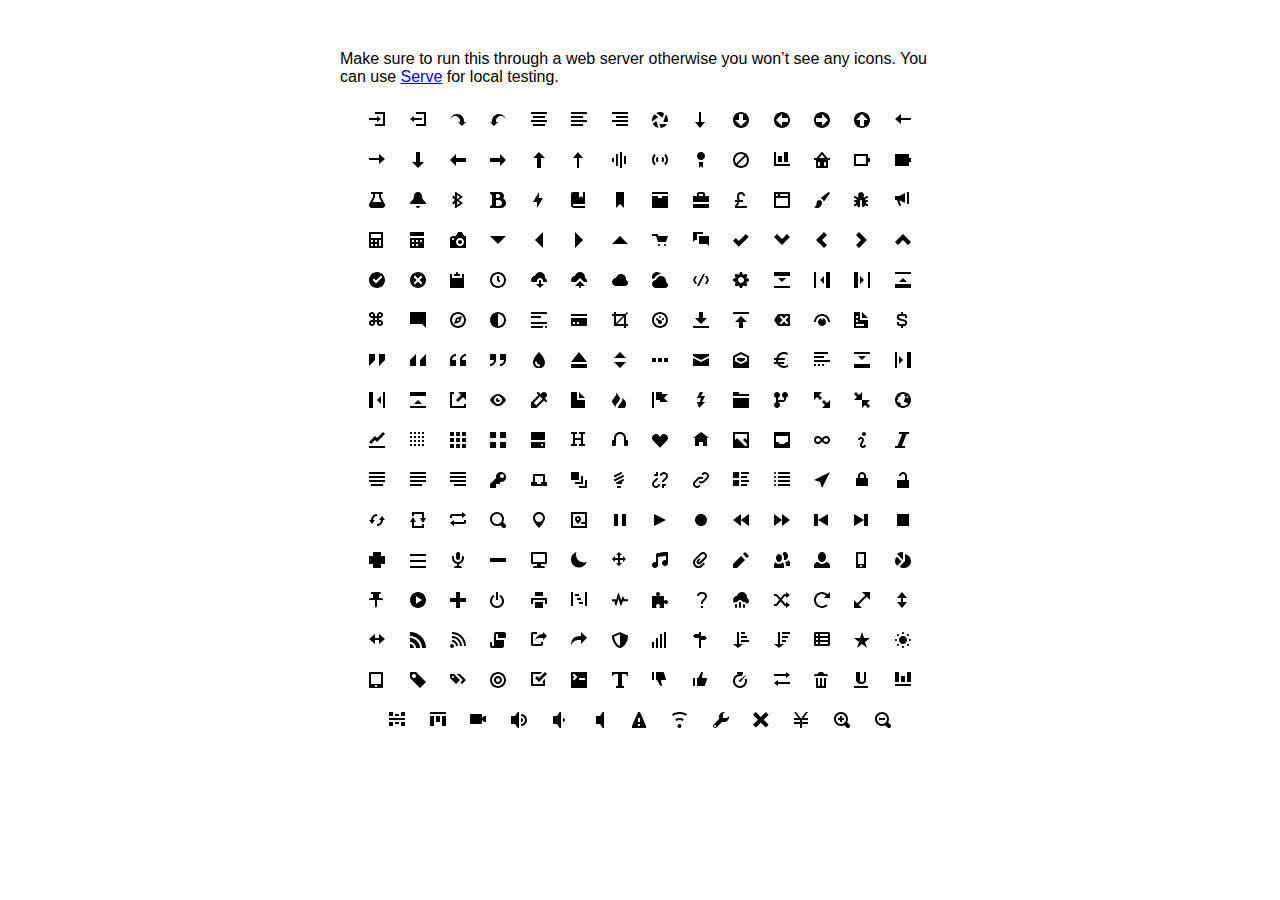
<file: files/icons/open-iconic-master/sprite/open-iconic.html>
<!DOCTYPE html>
<html>
<head>
<meta charset="utf-8">
<style>
  body {
    font-family: 'Helvetica', sans-serif;
    margin: 50px 0;
  }

  .container {
    width: 600px;
    text-align: center;
    margin: 20px auto;
  }

  .intro {
    text-align: left;
  }

  .icon {

    margin: 10px;
    width: 16px;
    height: 16px;
  }
</style>
</head>
<body>

<div class="container">
  <p class='intro'>
    Make sure to run this through a web server otherwise you won&rsquo;t see any icons. You can use <a href="https://github.com/visionmedia/serve">Serve</a> for local testing.
  </p>
  <svg class="icon">
    <use xlink:href="open-iconic.svg#account-login"></use>
  </svg>

  <svg viewBox="0 0 8 8" class="icon">
    <use xlink:href="open-iconic.svg#account-logout"></use>
  </svg>

  <svg viewBox="0 0 8 8" class="icon">
    <use xlink:href="open-iconic.svg#action-redo"></use>
  </svg>

  <svg viewBox="0 0 8 8" class="icon">
    <use xlink:href="open-iconic.svg#action-undo"></use>
  </svg>

  <svg viewBox="0 0 8 8" class="icon">
    <use xlink:href="open-iconic.svg#align-center"></use>
  </svg>

  <svg viewBox="0 0 8 8" class="icon">
    <use xlink:href="open-iconic.svg#align-left"></use>
  </svg>

  <svg viewBox="0 0 8 8" class="icon">
    <use xlink:href="open-iconic.svg#align-right"></use>
  </svg>

  <svg viewBox="0 0 8 8" class="icon">
    <use xlink:href="open-iconic.svg#aperture"></use>
  </svg>

  <svg viewBox="0 0 8 8" class="icon">
    <use xlink:href="open-iconic.svg#arrow-bottom"></use>
  </svg>

  <svg viewBox="0 0 8 8" class="icon">
    <use xlink:href="open-iconic.svg#arrow-circle-bottom"></use>
  </svg>

  <svg viewBox="0 0 8 8" class="icon">
    <use xlink:href="open-iconic.svg#arrow-circle-left"></use>
  </svg>

  <svg viewBox="0 0 8 8" class="icon">
    <use xlink:href="open-iconic.svg#arrow-circle-right"></use>
  </svg>

  <svg viewBox="0 0 8 8" class="icon">
    <use xlink:href="open-iconic.svg#arrow-circle-top"></use>
  </svg>

  <svg viewBox="0 0 8 8" class="icon">
    <use xlink:href="open-iconic.svg#arrow-left"></use>
  </svg>

  <svg viewBox="0 0 8 8" class="icon">
    <use xlink:href="open-iconic.svg#arrow-right"></use>
  </svg>

  <svg viewBox="0 0 8 8" class="icon">
    <use xlink:href="open-iconic.svg#arrow-thick-bottom"></use>
  </svg>

  <svg viewBox="0 0 8 8" class="icon">
    <use xlink:href="open-iconic.svg#arrow-thick-left"></use>
  </svg>

  <svg viewBox="0 0 8 8" class="icon">
    <use xlink:href="open-iconic.svg#arrow-thick-right"></use>
  </svg>

  <svg viewBox="0 0 8 8" class="icon">
    <use xlink:href="open-iconic.svg#arrow-thick-top"></use>
  </svg>

  <svg viewBox="0 0 8 8" class="icon">
    <use xlink:href="open-iconic.svg#arrow-top"></use>
  </svg>

  <svg viewBox="0 0 8 8" class="icon">
    <use xlink:href="open-iconic.svg#audio-spectrum"></use>
  </svg>

  <svg viewBox="0 0 8 8" class="icon">
    <use xlink:href="open-iconic.svg#audio"></use>
  </svg>

  <svg viewBox="0 0 8 8" class="icon">
    <use xlink:href="open-iconic.svg#badge"></use>
  </svg>

  <svg viewBox="0 0 8 8" class="icon">
    <use xlink:href="open-iconic.svg#ban"></use>
  </svg>

  <svg viewBox="0 0 8 8" class="icon">
    <use xlink:href="open-iconic.svg#bar-chart"></use>
  </svg>

  <svg viewBox="0 0 8 8" class="icon">
    <use xlink:href="open-iconic.svg#basket"></use>
  </svg>

  <svg viewBox="0 0 8 8" class="icon">
    <use xlink:href="open-iconic.svg#battery-empty"></use>
  </svg>

  <svg viewBox="0 0 8 8" class="icon">
    <use xlink:href="open-iconic.svg#battery-full"></use>
  </svg>

  <svg viewBox="0 0 8 8" class="icon">
    <use xlink:href="open-iconic.svg#beaker"></use>
  </svg>

  <svg viewBox="0 0 8 8" class="icon">
    <use xlink:href="open-iconic.svg#bell"></use>
  </svg>

  <svg viewBox="0 0 8 8" class="icon">
    <use xlink:href="open-iconic.svg#bluetooth"></use>
  </svg>

  <svg viewBox="0 0 8 8" class="icon">
    <use xlink:href="open-iconic.svg#bold"></use>
  </svg>

  <svg viewBox="0 0 8 8" class="icon">
    <use xlink:href="open-iconic.svg#bolt"></use>
  </svg>

  <svg viewBox="0 0 8 8" class="icon">
    <use xlink:href="open-iconic.svg#book"></use>
  </svg>

  <svg viewBox="0 0 8 8" class="icon">
    <use xlink:href="open-iconic.svg#bookmark"></use>
  </svg>

  <svg viewBox="0 0 8 8" class="icon">
    <use xlink:href="open-iconic.svg#box"></use>
  </svg>

  <svg viewBox="0 0 8 8" class="icon">
    <use xlink:href="open-iconic.svg#briefcase"></use>
  </svg>

  <svg viewBox="0 0 8 8" class="icon">
    <use xlink:href="open-iconic.svg#british-pound"></use>
  </svg>

  <svg viewBox="0 0 8 8" class="icon">
    <use xlink:href="open-iconic.svg#browser"></use>
  </svg>

  <svg viewBox="0 0 8 8" class="icon">
    <use xlink:href="open-iconic.svg#brush"></use>
  </svg>

  <svg viewBox="0 0 8 8" class="icon">
    <use xlink:href="open-iconic.svg#bug"></use>
  </svg>

  <svg viewBox="0 0 8 8" class="icon">
    <use xlink:href="open-iconic.svg#bullhorn"></use>
  </svg>

  <svg viewBox="0 0 8 8" class="icon">
    <use xlink:href="open-iconic.svg#calculator"></use>
  </svg>

  <svg viewBox="0 0 8 8" class="icon">
    <use xlink:href="open-iconic.svg#calendar"></use>
  </svg>

  <svg viewBox="0 0 8 8" class="icon">
    <use xlink:href="open-iconic.svg#camera-slr"></use>
  </svg>

  <svg viewBox="0 0 8 8" class="icon">
    <use xlink:href="open-iconic.svg#caret-bottom"></use>
  </svg>

  <svg viewBox="0 0 8 8" class="icon">
    <use xlink:href="open-iconic.svg#caret-left"></use>
  </svg>

  <svg viewBox="0 0 8 8" class="icon">
    <use xlink:href="open-iconic.svg#caret-right"></use>
  </svg>

  <svg viewBox="0 0 8 8" class="icon">
    <use xlink:href="open-iconic.svg#caret-top"></use>
  </svg>

  <svg viewBox="0 0 8 8" class="icon">
    <use xlink:href="open-iconic.svg#cart"></use>
  </svg>

  <svg viewBox="0 0 8 8" class="icon">
    <use xlink:href="open-iconic.svg#chat"></use>
  </svg>

  <svg viewBox="0 0 8 8" class="icon">
    <use xlink:href="open-iconic.svg#check"></use>
  </svg>

  <svg viewBox="0 0 8 8" class="icon">
    <use xlink:href="open-iconic.svg#chevron-bottom"></use>
  </svg>

  <svg viewBox="0 0 8 8" class="icon">
    <use xlink:href="open-iconic.svg#chevron-left"></use>
  </svg>

  <svg viewBox="0 0 8 8" class="icon">
    <use xlink:href="open-iconic.svg#chevron-right"></use>
  </svg>

  <svg viewBox="0 0 8 8" class="icon">
    <use xlink:href="open-iconic.svg#chevron-top"></use>
  </svg>

  <svg viewBox="0 0 8 8" class="icon">
    <use xlink:href="open-iconic.svg#circle-check"></use>
  </svg>

  <svg viewBox="0 0 8 8" class="icon">
    <use xlink:href="open-iconic.svg#circle-x"></use>
  </svg>

  <svg viewBox="0 0 8 8" class="icon">
    <use xlink:href="open-iconic.svg#clipboard"></use>
  </svg>

  <svg viewBox="0 0 8 8" class="icon">
    <use xlink:href="open-iconic.svg#clock"></use>
  </svg>

  <svg viewBox="0 0 8 8" class="icon">
    <use xlink:href="open-iconic.svg#cloud-download"></use>
  </svg>

  <svg viewBox="0 0 8 8" class="icon">
    <use xlink:href="open-iconic.svg#cloud-upload"></use>
  </svg>

  <svg viewBox="0 0 8 8" class="icon">
    <use xlink:href="open-iconic.svg#cloud"></use>
  </svg>

  <svg viewBox="0 0 8 8" class="icon">
    <use xlink:href="open-iconic.svg#cloudy"></use>
  </svg>

  <svg viewBox="0 0 8 8" class="icon">
    <use xlink:href="open-iconic.svg#code"></use>
  </svg>

  <svg viewBox="0 0 8 8" class="icon">
    <use xlink:href="open-iconic.svg#cog"></use>
  </svg>

  <svg viewBox="0 0 8 8" class="icon">
    <use xlink:href="open-iconic.svg#collapse-down"></use>
  </svg>

  <svg viewBox="0 0 8 8" class="icon">
    <use xlink:href="open-iconic.svg#collapse-left"></use>
  </svg>

  <svg viewBox="0 0 8 8" class="icon">
    <use xlink:href="open-iconic.svg#collapse-right"></use>
  </svg>

  <svg viewBox="0 0 8 8" class="icon">
    <use xlink:href="open-iconic.svg#collapse-up"></use>
  </svg>

  <svg viewBox="0 0 8 8" class="icon">
    <use xlink:href="open-iconic.svg#command"></use>
  </svg>

  <svg viewBox="0 0 8 8" class="icon">
    <use xlink:href="open-iconic.svg#comment-square"></use>
  </svg>

  <svg viewBox="0 0 8 8" class="icon">
    <use xlink:href="open-iconic.svg#compass"></use>
  </svg>

  <svg viewBox="0 0 8 8" class="icon">
    <use xlink:href="open-iconic.svg#contrast"></use>
  </svg>

  <svg viewBox="0 0 8 8" class="icon">
    <use xlink:href="open-iconic.svg#copywriting"></use>
  </svg>

  <svg viewBox="0 0 8 8" class="icon">
    <use xlink:href="open-iconic.svg#credit-card"></use>
  </svg>

  <svg viewBox="0 0 8 8" class="icon">
    <use xlink:href="open-iconic.svg#crop"></use>
  </svg>

  <svg viewBox="0 0 8 8" class="icon">
    <use xlink:href="open-iconic.svg#dashboard"></use>
  </svg>

  <svg viewBox="0 0 8 8" class="icon">
    <use xlink:href="open-iconic.svg#data-transfer-download"></use>
  </svg>

  <svg viewBox="0 0 8 8" class="icon">
    <use xlink:href="open-iconic.svg#data-transfer-upload"></use>
  </svg>

  <svg viewBox="0 0 8 8" class="icon">
    <use xlink:href="open-iconic.svg#delete"></use>
  </svg>

  <svg viewBox="0 0 8 8" class="icon">
    <use xlink:href="open-iconic.svg#dial"></use>
  </svg>

  <svg viewBox="0 0 8 8" class="icon">
    <use xlink:href="open-iconic.svg#document"></use>
  </svg>

  <svg viewBox="0 0 8 8" class="icon">
    <use xlink:href="open-iconic.svg#dollar"></use>
  </svg>

  <svg viewBox="0 0 8 8" class="icon">
    <use xlink:href="open-iconic.svg#double-quote-sans-left"></use>
  </svg>

  <svg viewBox="0 0 8 8" class="icon">
    <use xlink:href="open-iconic.svg#double-quote-sans-right"></use>
  </svg>

  <svg viewBox="0 0 8 8" class="icon">
    <use xlink:href="open-iconic.svg#double-quote-serif-left"></use>
  </svg>

  <svg viewBox="0 0 8 8" class="icon">
    <use xlink:href="open-iconic.svg#double-quote-serif-right"></use>
  </svg>

  <svg viewBox="0 0 8 8" class="icon">
    <use xlink:href="open-iconic.svg#droplet"></use>
  </svg>

  <svg viewBox="0 0 8 8" class="icon">
    <use xlink:href="open-iconic.svg#eject"></use>
  </svg>

  <svg viewBox="0 0 8 8" class="icon">
    <use xlink:href="open-iconic.svg#elevator"></use>
  </svg>

  <svg viewBox="0 0 8 8" class="icon">
    <use xlink:href="open-iconic.svg#ellipses"></use>
  </svg>

  <svg viewBox="0 0 8 8" class="icon">
    <use xlink:href="open-iconic.svg#envelope-closed"></use>
  </svg>

  <svg viewBox="0 0 8 8" class="icon">
    <use xlink:href="open-iconic.svg#envelope-open"></use>
  </svg>

  <svg viewBox="0 0 8 8" class="icon">
    <use xlink:href="open-iconic.svg#euro"></use>
  </svg>

  <svg viewBox="0 0 8 8" class="icon">
    <use xlink:href="open-iconic.svg#excerpt"></use>
  </svg>

  <svg viewBox="0 0 8 8" class="icon">
    <use xlink:href="open-iconic.svg#expand-down"></use>
  </svg>

  <svg viewBox="0 0 8 8" class="icon">
    <use xlink:href="open-iconic.svg#expand-left"></use>
  </svg>

  <svg viewBox="0 0 8 8" class="icon">
    <use xlink:href="open-iconic.svg#expand-right"></use>
  </svg>

  <svg viewBox="0 0 8 8" class="icon">
    <use xlink:href="open-iconic.svg#expand-up"></use>
  </svg>

  <svg viewBox="0 0 8 8" class="icon">
    <use xlink:href="open-iconic.svg#external-link"></use>
  </svg>

  <svg viewBox="0 0 8 8" class="icon">
    <use xlink:href="open-iconic.svg#eye"></use>
  </svg>

  <svg viewBox="0 0 8 8" class="icon">
    <use xlink:href="open-iconic.svg#eyedropper"></use>
  </svg>

  <svg viewBox="0 0 8 8" class="icon">
    <use xlink:href="open-iconic.svg#file"></use>
  </svg>

  <svg viewBox="0 0 8 8" class="icon">
    <use xlink:href="open-iconic.svg#fire"></use>
  </svg>

  <svg viewBox="0 0 8 8" class="icon">
    <use xlink:href="open-iconic.svg#flag"></use>
  </svg>

  <svg viewBox="0 0 8 8" class="icon">
    <use xlink:href="open-iconic.svg#flash"></use>
  </svg>

  <svg viewBox="0 0 8 8" class="icon">
    <use xlink:href="open-iconic.svg#folder"></use>
  </svg>

  <svg viewBox="0 0 8 8" class="icon">
    <use xlink:href="open-iconic.svg#fork"></use>
  </svg>

  <svg viewBox="0 0 8 8" class="icon">
    <use xlink:href="open-iconic.svg#fullscreen-enter"></use>
  </svg>

  <svg viewBox="0 0 8 8" class="icon">
    <use xlink:href="open-iconic.svg#fullscreen-exit"></use>
  </svg>

  <svg viewBox="0 0 8 8" class="icon">
    <use xlink:href="open-iconic.svg#globe"></use>
  </svg>

  <svg viewBox="0 0 8 8" class="icon">
    <use xlink:href="open-iconic.svg#graph"></use>
  </svg>

  <svg viewBox="0 0 8 8" class="icon">
    <use xlink:href="open-iconic.svg#grid-four-up"></use>
  </svg>

  <svg viewBox="0 0 8 8" class="icon">
    <use xlink:href="open-iconic.svg#grid-three-up"></use>
  </svg>

  <svg viewBox="0 0 8 8" class="icon">
    <use xlink:href="open-iconic.svg#grid-two-up"></use>
  </svg>

  <svg viewBox="0 0 8 8" class="icon">
    <use xlink:href="open-iconic.svg#hard-drive"></use>
  </svg>

  <svg viewBox="0 0 8 8" class="icon">
    <use xlink:href="open-iconic.svg#header"></use>
  </svg>

  <svg viewBox="0 0 8 8" class="icon">
    <use xlink:href="open-iconic.svg#headphones"></use>
  </svg>

  <svg viewBox="0 0 8 8" class="icon">
    <use xlink:href="open-iconic.svg#heart"></use>
  </svg>

  <svg viewBox="0 0 8 8" class="icon">
    <use xlink:href="open-iconic.svg#home"></use>
  </svg>

  <svg viewBox="0 0 8 8" class="icon">
    <use xlink:href="open-iconic.svg#image"></use>
  </svg>

  <svg viewBox="0 0 8 8" class="icon">
    <use xlink:href="open-iconic.svg#inbox"></use>
  </svg>

  <svg viewBox="0 0 8 8" class="icon">
    <use xlink:href="open-iconic.svg#infinity"></use>
  </svg>

  <svg viewBox="0 0 8 8" class="icon">
    <use xlink:href="open-iconic.svg#info"></use>
  </svg>

  <svg viewBox="0 0 8 8" class="icon">
    <use xlink:href="open-iconic.svg#italic"></use>
  </svg>

  <svg viewBox="0 0 8 8" class="icon">
    <use xlink:href="open-iconic.svg#justify-center"></use>
  </svg>

  <svg viewBox="0 0 8 8" class="icon">
    <use xlink:href="open-iconic.svg#justify-left"></use>
  </svg>

  <svg viewBox="0 0 8 8" class="icon">
    <use xlink:href="open-iconic.svg#justify-right"></use>
  </svg>

  <svg viewBox="0 0 8 8" class="icon">
    <use xlink:href="open-iconic.svg#key"></use>
  </svg>

  <svg viewBox="0 0 8 8" class="icon">
    <use xlink:href="open-iconic.svg#laptop"></use>
  </svg>

  <svg viewBox="0 0 8 8" class="icon">
    <use xlink:href="open-iconic.svg#layers"></use>
  </svg>

  <svg viewBox="0 0 8 8" class="icon">
    <use xlink:href="open-iconic.svg#lightbulb"></use>
  </svg>

  <svg viewBox="0 0 8 8" class="icon">
    <use xlink:href="open-iconic.svg#link-broken"></use>
  </svg>

  <svg viewBox="0 0 8 8" class="icon">
    <use xlink:href="open-iconic.svg#link-intact"></use>
  </svg>

  <svg viewBox="0 0 8 8" class="icon">
    <use xlink:href="open-iconic.svg#list-rich"></use>
  </svg>

  <svg viewBox="0 0 8 8" class="icon">
    <use xlink:href="open-iconic.svg#list"></use>
  </svg>

  <svg viewBox="0 0 8 8" class="icon">
    <use xlink:href="open-iconic.svg#location"></use>
  </svg>

  <svg viewBox="0 0 8 8" class="icon">
    <use xlink:href="open-iconic.svg#lock-locked"></use>
  </svg>

  <svg viewBox="0 0 8 8" class="icon">
    <use xlink:href="open-iconic.svg#lock-unlocked"></use>
  </svg>

  <svg viewBox="0 0 8 8" class="icon">
    <use xlink:href="open-iconic.svg#loop-circular"></use>
  </svg>

  <svg viewBox="0 0 8 8" class="icon">
    <use xlink:href="open-iconic.svg#loop-square"></use>
  </svg>

  <svg viewBox="0 0 8 8" class="icon">
    <use xlink:href="open-iconic.svg#loop"></use>
  </svg>

  <svg viewBox="0 0 8 8" class="icon">
    <use xlink:href="open-iconic.svg#magnifying-glass"></use>
  </svg>

  <svg viewBox="0 0 8 8" class="icon">
    <use xlink:href="open-iconic.svg#map-marker"></use>
  </svg>

  <svg viewBox="0 0 8 8" class="icon">
    <use xlink:href="open-iconic.svg#map"></use>
  </svg>

  <svg viewBox="0 0 8 8" class="icon">
    <use xlink:href="open-iconic.svg#media-pause"></use>
  </svg>

  <svg viewBox="0 0 8 8" class="icon">
    <use xlink:href="open-iconic.svg#media-play"></use>
  </svg>

  <svg viewBox="0 0 8 8" class="icon">
    <use xlink:href="open-iconic.svg#media-record"></use>
  </svg>

  <svg viewBox="0 0 8 8" class="icon">
    <use xlink:href="open-iconic.svg#media-skip-backward"></use>
  </svg>

  <svg viewBox="0 0 8 8" class="icon">
    <use xlink:href="open-iconic.svg#media-skip-forward"></use>
  </svg>

  <svg viewBox="0 0 8 8" class="icon">
    <use xlink:href="open-iconic.svg#media-step-backward"></use>
  </svg>

  <svg viewBox="0 0 8 8" class="icon">
    <use xlink:href="open-iconic.svg#media-step-forward"></use>
  </svg>

  <svg viewBox="0 0 8 8" class="icon">
    <use xlink:href="open-iconic.svg#media-stop"></use>
  </svg>

  <svg viewBox="0 0 8 8" class="icon">
    <use xlink:href="open-iconic.svg#medical-cross"></use>
  </svg>

  <svg viewBox="0 0 8 8" class="icon">
    <use xlink:href="open-iconic.svg#menu"></use>
  </svg>

  <svg viewBox="0 0 8 8" class="icon">
    <use xlink:href="open-iconic.svg#microphone"></use>
  </svg>

  <svg viewBox="0 0 8 8" class="icon">
    <use xlink:href="open-iconic.svg#minus"></use>
  </svg>

  <svg viewBox="0 0 8 8" class="icon">
    <use xlink:href="open-iconic.svg#monitor"></use>
  </svg>

  <svg viewBox="0 0 8 8" class="icon">
    <use xlink:href="open-iconic.svg#moon"></use>
  </svg>

  <svg viewBox="0 0 8 8" class="icon">
    <use xlink:href="open-iconic.svg#move"></use>
  </svg>

  <svg viewBox="0 0 8 8" class="icon">
    <use xlink:href="open-iconic.svg#musical-note"></use>
  </svg>

  <svg viewBox="0 0 8 8" class="icon">
    <use xlink:href="open-iconic.svg#paperclip"></use>
  </svg>

  <svg viewBox="0 0 8 8" class="icon">
    <use xlink:href="open-iconic.svg#pencil"></use>
  </svg>

  <svg viewBox="0 0 8 8" class="icon">
    <use xlink:href="open-iconic.svg#people"></use>
  </svg>

  <svg viewBox="0 0 8 8" class="icon">
    <use xlink:href="open-iconic.svg#person"></use>
  </svg>

  <svg viewBox="0 0 8 8" class="icon">
    <use xlink:href="open-iconic.svg#phone"></use>
  </svg>

  <svg viewBox="0 0 8 8" class="icon">
    <use xlink:href="open-iconic.svg#pie-chart"></use>
  </svg>

  <svg viewBox="0 0 8 8" class="icon">
    <use xlink:href="open-iconic.svg#pin"></use>
  </svg>

  <svg viewBox="0 0 8 8" class="icon">
    <use xlink:href="open-iconic.svg#play-circle"></use>
  </svg>

  <svg viewBox="0 0 8 8" class="icon">
    <use xlink:href="open-iconic.svg#plus"></use>
  </svg>

  <svg viewBox="0 0 8 8" class="icon">
    <use xlink:href="open-iconic.svg#power-standby"></use>
  </svg>

  <svg viewBox="0 0 8 8" class="icon">
    <use xlink:href="open-iconic.svg#print"></use>
  </svg>

  <svg viewBox="0 0 8 8" class="icon">
    <use xlink:href="open-iconic.svg#project"></use>
  </svg>

  <svg viewBox="0 0 8 8" class="icon">
    <use xlink:href="open-iconic.svg#pulse"></use>
  </svg>

  <svg viewBox="0 0 8 8" class="icon">
    <use xlink:href="open-iconic.svg#puzzle-piece"></use>
  </svg>

  <svg viewBox="0 0 8 8" class="icon">
    <use xlink:href="open-iconic.svg#question-mark"></use>
  </svg>

  <svg viewBox="0 0 8 8" class="icon">
    <use xlink:href="open-iconic.svg#rain"></use>
  </svg>

  <svg viewBox="0 0 8 8" class="icon">
    <use xlink:href="open-iconic.svg#random"></use>
  </svg>

  <svg viewBox="0 0 8 8" class="icon">
    <use xlink:href="open-iconic.svg#reload"></use>
  </svg>

  <svg viewBox="0 0 8 8" class="icon">
    <use xlink:href="open-iconic.svg#resize-both"></use>
  </svg>

  <svg viewBox="0 0 8 8" class="icon">
    <use xlink:href="open-iconic.svg#resize-height"></use>
  </svg>

  <svg viewBox="0 0 8 8" class="icon">
    <use xlink:href="open-iconic.svg#resize-width"></use>
  </svg>

  <svg viewBox="0 0 8 8" class="icon">
    <use xlink:href="open-iconic.svg#rss-alt"></use>
  </svg>

  <svg viewBox="0 0 8 8" class="icon">
    <use xlink:href="open-iconic.svg#rss"></use>
  </svg>

  <svg viewBox="0 0 8 8" class="icon">
    <use xlink:href="open-iconic.svg#script"></use>
  </svg>

  <svg viewBox="0 0 8 8" class="icon">
    <use xlink:href="open-iconic.svg#share-boxed"></use>
  </svg>

  <svg viewBox="0 0 8 8" class="icon">
    <use xlink:href="open-iconic.svg#share"></use>
  </svg>

  <svg viewBox="0 0 8 8" class="icon">
    <use xlink:href="open-iconic.svg#shield"></use>
  </svg>

  <svg viewBox="0 0 8 8" class="icon">
    <use xlink:href="open-iconic.svg#signal"></use>
  </svg>

  <svg viewBox="0 0 8 8" class="icon">
    <use xlink:href="open-iconic.svg#signpost"></use>
  </svg>

  <svg viewBox="0 0 8 8" class="icon">
    <use xlink:href="open-iconic.svg#sort-ascending"></use>
  </svg>

  <svg viewBox="0 0 8 8" class="icon">
    <use xlink:href="open-iconic.svg#sort-descending"></use>
  </svg>

  <svg viewBox="0 0 8 8" class="icon">
    <use xlink:href="open-iconic.svg#spreadsheet"></use>
  </svg>

  <svg viewBox="0 0 8 8" class="icon">
    <use xlink:href="open-iconic.svg#star"></use>
  </svg>

  <svg viewBox="0 0 8 8" class="icon">
    <use xlink:href="open-iconic.svg#sun"></use>
  </svg>

  <svg viewBox="0 0 8 8" class="icon">
    <use xlink:href="open-iconic.svg#tablet"></use>
  </svg>

  <svg viewBox="0 0 8 8" class="icon">
    <use xlink:href="open-iconic.svg#tag"></use>
  </svg>

  <svg viewBox="0 0 8 8" class="icon">
    <use xlink:href="open-iconic.svg#tags"></use>
  </svg>

  <svg viewBox="0 0 8 8" class="icon">
    <use xlink:href="open-iconic.svg#target"></use>
  </svg>

  <svg viewBox="0 0 8 8" class="icon">
    <use xlink:href="open-iconic.svg#task"></use>
  </svg>

  <svg viewBox="0 0 8 8" class="icon">
    <use xlink:href="open-iconic.svg#terminal"></use>
  </svg>

  <svg viewBox="0 0 8 8" class="icon">
    <use xlink:href="open-iconic.svg#text"></use>
  </svg>

  <svg viewBox="0 0 8 8" class="icon">
    <use xlink:href="open-iconic.svg#thumb-down"></use>
  </svg>

  <svg viewBox="0 0 8 8" class="icon">
    <use xlink:href="open-iconic.svg#thumb-up"></use>
  </svg>

  <svg viewBox="0 0 8 8" class="icon">
    <use xlink:href="open-iconic.svg#timer"></use>
  </svg>

  <svg viewBox="0 0 8 8" class="icon">
    <use xlink:href="open-iconic.svg#transfer"></use>
  </svg>

  <svg viewBox="0 0 8 8" class="icon">
    <use xlink:href="open-iconic.svg#trash"></use>
  </svg>

  <svg viewBox="0 0 8 8" class="icon">
    <use xlink:href="open-iconic.svg#underline"></use>
  </svg>

  <svg viewBox="0 0 8 8" class="icon">
    <use xlink:href="open-iconic.svg#vertical-align-bottom"></use>
  </svg>

  <svg viewBox="0 0 8 8" class="icon">
    <use xlink:href="open-iconic.svg#vertical-align-center"></use>
  </svg>

  <svg viewBox="0 0 8 8" class="icon">
    <use xlink:href="open-iconic.svg#vertical-align-top"></use>
  </svg>

  <svg viewBox="0 0 8 8" class="icon">
    <use xlink:href="open-iconic.svg#video"></use>
  </svg>

  <svg viewBox="0 0 8 8" class="icon">
    <use xlink:href="open-iconic.svg#volume-high"></use>
  </svg>

  <svg viewBox="0 0 8 8" class="icon">
    <use xlink:href="open-iconic.svg#volume-low"></use>
  </svg>

  <svg viewBox="0 0 8 8" class="icon">
    <use xlink:href="open-iconic.svg#volume-off"></use>
  </svg>

  <svg viewBox="0 0 8 8" class="icon">
    <use xlink:href="open-iconic.svg#warning"></use>
  </svg>

  <svg viewBox="0 0 8 8" class="icon">
    <use xlink:href="open-iconic.svg#wifi"></use>
  </svg>

  <svg viewBox="0 0 8 8" class="icon">
    <use xlink:href="open-iconic.svg#wrench"></use>
  </svg>

  <svg viewBox="0 0 8 8" class="icon">
    <use xlink:href="open-iconic.svg#x"></use>
  </svg>

  <svg viewBox="0 0 8 8" class="icon">
    <use xlink:href="open-iconic.svg#yen"></use>
  </svg>

  <svg viewBox="0 0 8 8" class="icon">
    <use xlink:href="open-iconic.svg#zoom-in"></use>
  </svg>

  <svg viewBox="0 0 8 8" class="icon">
    <use xlink:href="open-iconic.svg#zoom-out"></use>
  </svg>

</div>
</body>
</html>
</file>
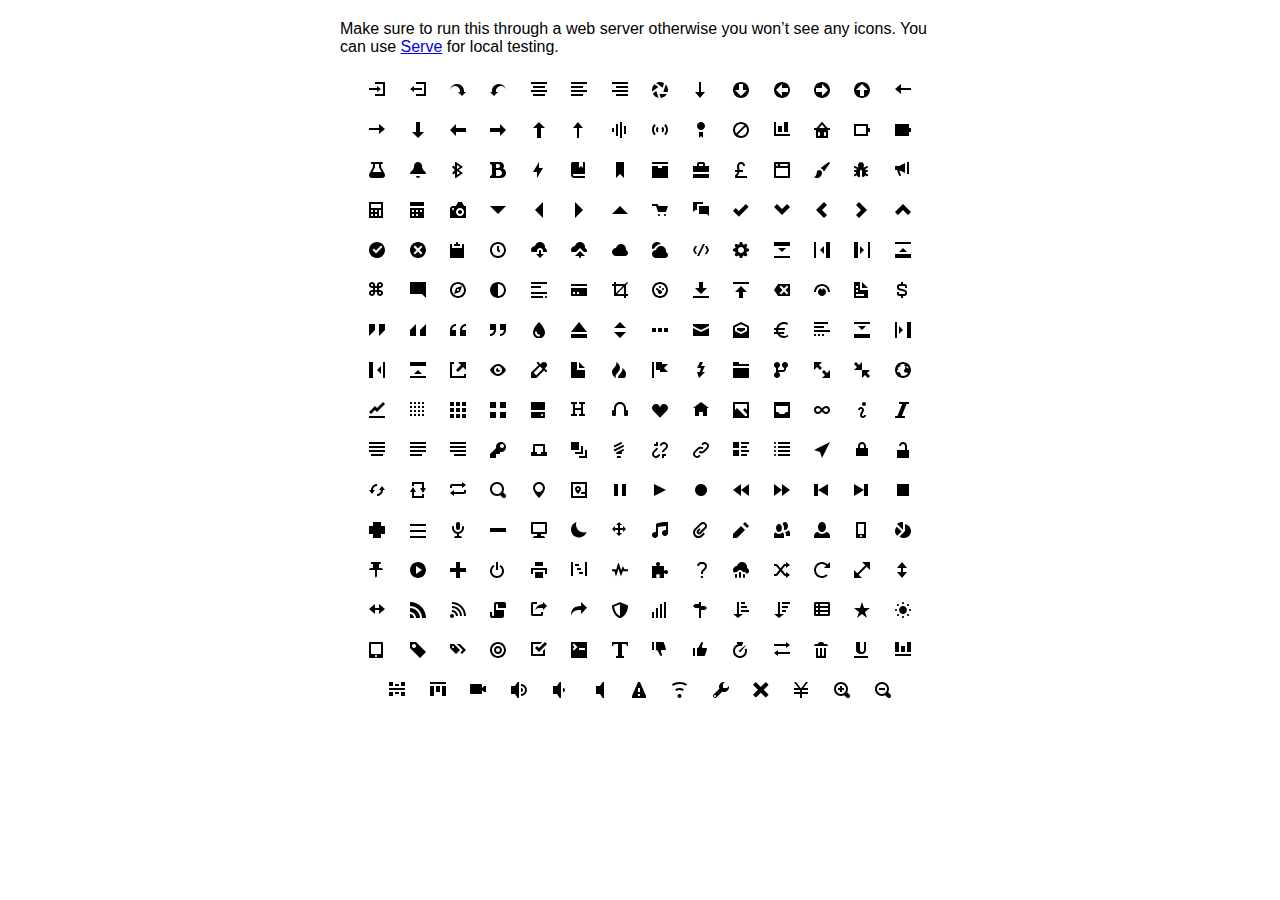
<file: files/icons/open-iconic-master/sprite/sprite.html>
<!DOCTYPE html>
<html>
<head>
<meta charset="utf-8">
<style>
  body {
    font-family: Helvetica, sans-serif;
  }

  .container {
    width: 600px;
    text-align: center;
    margin: 20px auto;
  }

  .message {
    text-align: left;
  }

  .icon {
    display: inline-block;
    margin: 10px;
    width: 16px;
    height: 16px;
  }
</style>
</head>
<body>

<div class="container">
  <p class="message">Make sure to run this through a web server otherwise you won&rsquo;t see any icons. You can use <a href="https://github.com/visionmedia/serve">Serve</a> for local testing.</p>
  <svg class="icon">
    <use xlink:href="sprite.svg#account-login"></use>
  </svg>

  <svg class="icon">
    <use xlink:href="sprite.svg#account-logout"></use>
  </svg>

  <svg class="icon">
    <use xlink:href="sprite.svg#action-redo"></use>
  </svg>

  <svg class="icon">
    <use xlink:href="sprite.svg#action-undo"></use>
  </svg>

  <svg class="icon">
    <use xlink:href="sprite.svg#align-center"></use>
  </svg>

  <svg class="icon">
    <use xlink:href="sprite.svg#align-left"></use>
  </svg>

  <svg class="icon">
    <use xlink:href="sprite.svg#align-right"></use>
  </svg>

  <svg class="icon">
    <use xlink:href="sprite.svg#aperture"></use>
  </svg>

  <svg class="icon">
    <use xlink:href="sprite.svg#arrow-bottom"></use>
  </svg>

  <svg class="icon">
    <use xlink:href="sprite.svg#arrow-circle-bottom"></use>
  </svg>

  <svg class="icon">
    <use xlink:href="sprite.svg#arrow-circle-left"></use>
  </svg>

  <svg class="icon">
    <use xlink:href="sprite.svg#arrow-circle-right"></use>
  </svg>

  <svg class="icon">
    <use xlink:href="sprite.svg#arrow-circle-top"></use>
  </svg>

  <svg class="icon">
    <use xlink:href="sprite.svg#arrow-left"></use>
  </svg>

  <svg class="icon">
    <use xlink:href="sprite.svg#arrow-right"></use>
  </svg>

  <svg class="icon">
    <use xlink:href="sprite.svg#arrow-thick-bottom"></use>
  </svg>

  <svg class="icon">
    <use xlink:href="sprite.svg#arrow-thick-left"></use>
  </svg>

  <svg class="icon">
    <use xlink:href="sprite.svg#arrow-thick-right"></use>
  </svg>

  <svg class="icon">
    <use xlink:href="sprite.svg#arrow-thick-top"></use>
  </svg>

  <svg class="icon">
    <use xlink:href="sprite.svg#arrow-top"></use>
  </svg>

  <svg class="icon">
    <use xlink:href="sprite.svg#audio-spectrum"></use>
  </svg>

  <svg class="icon">
    <use xlink:href="sprite.svg#audio"></use>
  </svg>

  <svg class="icon">
    <use xlink:href="sprite.svg#badge"></use>
  </svg>

  <svg class="icon">
    <use xlink:href="sprite.svg#ban"></use>
  </svg>

  <svg class="icon">
    <use xlink:href="sprite.svg#bar-chart"></use>
  </svg>

  <svg class="icon">
    <use xlink:href="sprite.svg#basket"></use>
  </svg>

  <svg class="icon">
    <use xlink:href="sprite.svg#battery-empty"></use>
  </svg>

  <svg class="icon">
    <use xlink:href="sprite.svg#battery-full"></use>
  </svg>

  <svg class="icon">
    <use xlink:href="sprite.svg#beaker"></use>
  </svg>

  <svg class="icon">
    <use xlink:href="sprite.svg#bell"></use>
  </svg>

  <svg class="icon">
    <use xlink:href="sprite.svg#bluetooth"></use>
  </svg>

  <svg class="icon">
    <use xlink:href="sprite.svg#bold"></use>
  </svg>

  <svg class="icon">
    <use xlink:href="sprite.svg#bolt"></use>
  </svg>

  <svg class="icon">
    <use xlink:href="sprite.svg#book"></use>
  </svg>

  <svg class="icon">
    <use xlink:href="sprite.svg#bookmark"></use>
  </svg>

  <svg class="icon">
    <use xlink:href="sprite.svg#box"></use>
  </svg>

  <svg class="icon">
    <use xlink:href="sprite.svg#briefcase"></use>
  </svg>

  <svg class="icon">
    <use xlink:href="sprite.svg#british-pound"></use>
  </svg>

  <svg class="icon">
    <use xlink:href="sprite.svg#browser"></use>
  </svg>

  <svg class="icon">
    <use xlink:href="sprite.svg#brush"></use>
  </svg>

  <svg class="icon">
    <use xlink:href="sprite.svg#bug"></use>
  </svg>

  <svg class="icon">
    <use xlink:href="sprite.svg#bullhorn"></use>
  </svg>

  <svg class="icon">
    <use xlink:href="sprite.svg#calculator"></use>
  </svg>

  <svg class="icon">
    <use xlink:href="sprite.svg#calendar"></use>
  </svg>

  <svg class="icon">
    <use xlink:href="sprite.svg#camera-slr"></use>
  </svg>

  <svg class="icon">
    <use xlink:href="sprite.svg#caret-bottom"></use>
  </svg>

  <svg class="icon">
    <use xlink:href="sprite.svg#caret-left"></use>
  </svg>

  <svg class="icon">
    <use xlink:href="sprite.svg#caret-right"></use>
  </svg>

  <svg class="icon">
    <use xlink:href="sprite.svg#caret-top"></use>
  </svg>

  <svg class="icon">
    <use xlink:href="sprite.svg#cart"></use>
  </svg>

  <svg class="icon">
    <use xlink:href="sprite.svg#chat"></use>
  </svg>

  <svg class="icon">
    <use xlink:href="sprite.svg#check"></use>
  </svg>

  <svg class="icon">
    <use xlink:href="sprite.svg#chevron-bottom"></use>
  </svg>

  <svg class="icon">
    <use xlink:href="sprite.svg#chevron-left"></use>
  </svg>

  <svg class="icon">
    <use xlink:href="sprite.svg#chevron-right"></use>
  </svg>

  <svg class="icon">
    <use xlink:href="sprite.svg#chevron-top"></use>
  </svg>

  <svg class="icon">
    <use xlink:href="sprite.svg#circle-check"></use>
  </svg>

  <svg class="icon">
    <use xlink:href="sprite.svg#circle-x"></use>
  </svg>

  <svg class="icon">
    <use xlink:href="sprite.svg#clipboard"></use>
  </svg>

  <svg class="icon">
    <use xlink:href="sprite.svg#clock"></use>
  </svg>

  <svg class="icon">
    <use xlink:href="sprite.svg#cloud-download"></use>
  </svg>

  <svg class="icon">
    <use xlink:href="sprite.svg#cloud-upload"></use>
  </svg>

  <svg class="icon">
    <use xlink:href="sprite.svg#cloud"></use>
  </svg>

  <svg class="icon">
    <use xlink:href="sprite.svg#cloudy"></use>
  </svg>

  <svg class="icon">
    <use xlink:href="sprite.svg#code"></use>
  </svg>

  <svg class="icon">
    <use xlink:href="sprite.svg#cog"></use>
  </svg>

  <svg class="icon">
    <use xlink:href="sprite.svg#collapse-down"></use>
  </svg>

  <svg class="icon">
    <use xlink:href="sprite.svg#collapse-left"></use>
  </svg>

  <svg class="icon">
    <use xlink:href="sprite.svg#collapse-right"></use>
  </svg>

  <svg class="icon">
    <use xlink:href="sprite.svg#collapse-up"></use>
  </svg>

  <svg class="icon">
    <use xlink:href="sprite.svg#command"></use>
  </svg>

  <svg class="icon">
    <use xlink:href="sprite.svg#comment-square"></use>
  </svg>

  <svg class="icon">
    <use xlink:href="sprite.svg#compass"></use>
  </svg>

  <svg class="icon">
    <use xlink:href="sprite.svg#contrast"></use>
  </svg>

  <svg class="icon">
    <use xlink:href="sprite.svg#copywriting"></use>
  </svg>

  <svg class="icon">
    <use xlink:href="sprite.svg#credit-card"></use>
  </svg>

  <svg class="icon">
    <use xlink:href="sprite.svg#crop"></use>
  </svg>

  <svg class="icon">
    <use xlink:href="sprite.svg#dashboard"></use>
  </svg>

  <svg class="icon">
    <use xlink:href="sprite.svg#data-transfer-download"></use>
  </svg>

  <svg class="icon">
    <use xlink:href="sprite.svg#data-transfer-upload"></use>
  </svg>

  <svg class="icon">
    <use xlink:href="sprite.svg#delete"></use>
  </svg>

  <svg class="icon">
    <use xlink:href="sprite.svg#dial"></use>
  </svg>

  <svg class="icon">
    <use xlink:href="sprite.svg#document"></use>
  </svg>

  <svg class="icon">
    <use xlink:href="sprite.svg#dollar"></use>
  </svg>

  <svg class="icon">
    <use xlink:href="sprite.svg#double-quote-sans-left"></use>
  </svg>

  <svg class="icon">
    <use xlink:href="sprite.svg#double-quote-sans-right"></use>
  </svg>

  <svg class="icon">
    <use xlink:href="sprite.svg#double-quote-serif-left"></use>
  </svg>

  <svg class="icon">
    <use xlink:href="sprite.svg#double-quote-serif-right"></use>
  </svg>

  <svg class="icon">
    <use xlink:href="sprite.svg#droplet"></use>
  </svg>

  <svg class="icon">
    <use xlink:href="sprite.svg#eject"></use>
  </svg>

  <svg class="icon">
    <use xlink:href="sprite.svg#elevator"></use>
  </svg>

  <svg class="icon">
    <use xlink:href="sprite.svg#ellipses"></use>
  </svg>

  <svg class="icon">
    <use xlink:href="sprite.svg#envelope-closed"></use>
  </svg>

  <svg class="icon">
    <use xlink:href="sprite.svg#envelope-open"></use>
  </svg>

  <svg class="icon">
    <use xlink:href="sprite.svg#euro"></use>
  </svg>

  <svg class="icon">
    <use xlink:href="sprite.svg#excerpt"></use>
  </svg>

  <svg class="icon">
    <use xlink:href="sprite.svg#expand-down"></use>
  </svg>

  <svg class="icon">
    <use xlink:href="sprite.svg#expand-left"></use>
  </svg>

  <svg class="icon">
    <use xlink:href="sprite.svg#expand-right"></use>
  </svg>

  <svg class="icon">
    <use xlink:href="sprite.svg#expand-up"></use>
  </svg>

  <svg class="icon">
    <use xlink:href="sprite.svg#external-link"></use>
  </svg>

  <svg class="icon">
    <use xlink:href="sprite.svg#eye"></use>
  </svg>

  <svg class="icon">
    <use xlink:href="sprite.svg#eyedropper"></use>
  </svg>

  <svg class="icon">
    <use xlink:href="sprite.svg#file"></use>
  </svg>

  <svg class="icon">
    <use xlink:href="sprite.svg#fire"></use>
  </svg>

  <svg class="icon">
    <use xlink:href="sprite.svg#flag"></use>
  </svg>

  <svg class="icon">
    <use xlink:href="sprite.svg#flash"></use>
  </svg>

  <svg class="icon">
    <use xlink:href="sprite.svg#folder"></use>
  </svg>

  <svg class="icon">
    <use xlink:href="sprite.svg#fork"></use>
  </svg>

  <svg class="icon">
    <use xlink:href="sprite.svg#fullscreen-enter"></use>
  </svg>

  <svg class="icon">
    <use xlink:href="sprite.svg#fullscreen-exit"></use>
  </svg>

  <svg class="icon">
    <use xlink:href="sprite.svg#globe"></use>
  </svg>

  <svg class="icon">
    <use xlink:href="sprite.svg#graph"></use>
  </svg>

  <svg class="icon">
    <use xlink:href="sprite.svg#grid-four-up"></use>
  </svg>

  <svg class="icon">
    <use xlink:href="sprite.svg#grid-three-up"></use>
  </svg>

  <svg class="icon">
    <use xlink:href="sprite.svg#grid-two-up"></use>
  </svg>

  <svg class="icon">
    <use xlink:href="sprite.svg#hard-drive"></use>
  </svg>

  <svg class="icon">
    <use xlink:href="sprite.svg#header"></use>
  </svg>

  <svg class="icon">
    <use xlink:href="sprite.svg#headphones"></use>
  </svg>

  <svg class="icon">
    <use xlink:href="sprite.svg#heart"></use>
  </svg>

  <svg class="icon">
    <use xlink:href="sprite.svg#home"></use>
  </svg>

  <svg class="icon">
    <use xlink:href="sprite.svg#image"></use>
  </svg>

  <svg class="icon">
    <use xlink:href="sprite.svg#inbox"></use>
  </svg>

  <svg class="icon">
    <use xlink:href="sprite.svg#infinity"></use>
  </svg>

  <svg class="icon">
    <use xlink:href="sprite.svg#info"></use>
  </svg>

  <svg class="icon">
    <use xlink:href="sprite.svg#italic"></use>
  </svg>

  <svg class="icon">
    <use xlink:href="sprite.svg#justify-center"></use>
  </svg>

  <svg class="icon">
    <use xlink:href="sprite.svg#justify-left"></use>
  </svg>

  <svg class="icon">
    <use xlink:href="sprite.svg#justify-right"></use>
  </svg>

  <svg class="icon">
    <use xlink:href="sprite.svg#key"></use>
  </svg>

  <svg class="icon">
    <use xlink:href="sprite.svg#laptop"></use>
  </svg>

  <svg class="icon">
    <use xlink:href="sprite.svg#layers"></use>
  </svg>

  <svg class="icon">
    <use xlink:href="sprite.svg#lightbulb"></use>
  </svg>

  <svg class="icon">
    <use xlink:href="sprite.svg#link-broken"></use>
  </svg>

  <svg class="icon">
    <use xlink:href="sprite.svg#link-intact"></use>
  </svg>

  <svg class="icon">
    <use xlink:href="sprite.svg#list-rich"></use>
  </svg>

  <svg class="icon">
    <use xlink:href="sprite.svg#list"></use>
  </svg>

  <svg class="icon">
    <use xlink:href="sprite.svg#location"></use>
  </svg>

  <svg class="icon">
    <use xlink:href="sprite.svg#lock-locked"></use>
  </svg>

  <svg class="icon">
    <use xlink:href="sprite.svg#lock-unlocked"></use>
  </svg>

  <svg class="icon">
    <use xlink:href="sprite.svg#loop-circular"></use>
  </svg>

  <svg class="icon">
    <use xlink:href="sprite.svg#loop-square"></use>
  </svg>

  <svg class="icon">
    <use xlink:href="sprite.svg#loop"></use>
  </svg>

  <svg class="icon">
    <use xlink:href="sprite.svg#magnifying-glass"></use>
  </svg>

  <svg class="icon">
    <use xlink:href="sprite.svg#map-marker"></use>
  </svg>

  <svg class="icon">
    <use xlink:href="sprite.svg#map"></use>
  </svg>

  <svg class="icon">
    <use xlink:href="sprite.svg#media-pause"></use>
  </svg>

  <svg class="icon">
    <use xlink:href="sprite.svg#media-play"></use>
  </svg>

  <svg class="icon">
    <use xlink:href="sprite.svg#media-record"></use>
  </svg>

  <svg class="icon">
    <use xlink:href="sprite.svg#media-skip-backward"></use>
  </svg>

  <svg class="icon">
    <use xlink:href="sprite.svg#media-skip-forward"></use>
  </svg>

  <svg class="icon">
    <use xlink:href="sprite.svg#media-step-backward"></use>
  </svg>

  <svg class="icon">
    <use xlink:href="sprite.svg#media-step-forward"></use>
  </svg>

  <svg class="icon">
    <use xlink:href="sprite.svg#media-stop"></use>
  </svg>

  <svg class="icon">
    <use xlink:href="sprite.svg#medical-cross"></use>
  </svg>

  <svg class="icon">
    <use xlink:href="sprite.svg#menu"></use>
  </svg>

  <svg class="icon">
    <use xlink:href="sprite.svg#microphone"></use>
  </svg>

  <svg class="icon">
    <use xlink:href="sprite.svg#minus"></use>
  </svg>

  <svg class="icon">
    <use xlink:href="sprite.svg#monitor"></use>
  </svg>

  <svg class="icon">
    <use xlink:href="sprite.svg#moon"></use>
  </svg>

  <svg class="icon">
    <use xlink:href="sprite.svg#move"></use>
  </svg>

  <svg class="icon">
    <use xlink:href="sprite.svg#musical-note"></use>
  </svg>

  <svg class="icon">
    <use xlink:href="sprite.svg#paperclip"></use>
  </svg>

  <svg class="icon">
    <use xlink:href="sprite.svg#pencil"></use>
  </svg>

  <svg class="icon">
    <use xlink:href="sprite.svg#people"></use>
  </svg>

  <svg class="icon">
    <use xlink:href="sprite.svg#person"></use>
  </svg>

  <svg class="icon">
    <use xlink:href="sprite.svg#phone"></use>
  </svg>

  <svg class="icon">
    <use xlink:href="sprite.svg#pie-chart"></use>
  </svg>

  <svg class="icon">
    <use xlink:href="sprite.svg#pin"></use>
  </svg>

  <svg class="icon">
    <use xlink:href="sprite.svg#play-circle"></use>
  </svg>

  <svg class="icon">
    <use xlink:href="sprite.svg#plus"></use>
  </svg>

  <svg class="icon">
    <use xlink:href="sprite.svg#power-standby"></use>
  </svg>

  <svg class="icon">
    <use xlink:href="sprite.svg#print"></use>
  </svg>

  <svg class="icon">
    <use xlink:href="sprite.svg#project"></use>
  </svg>

  <svg class="icon">
    <use xlink:href="sprite.svg#pulse"></use>
  </svg>

  <svg class="icon">
    <use xlink:href="sprite.svg#puzzle-piece"></use>
  </svg>

  <svg class="icon">
    <use xlink:href="sprite.svg#question-mark"></use>
  </svg>

  <svg class="icon">
    <use xlink:href="sprite.svg#rain"></use>
  </svg>

  <svg class="icon">
    <use xlink:href="sprite.svg#random"></use>
  </svg>

  <svg class="icon">
    <use xlink:href="sprite.svg#reload"></use>
  </svg>

  <svg class="icon">
    <use xlink:href="sprite.svg#resize-both"></use>
  </svg>

  <svg class="icon">
    <use xlink:href="sprite.svg#resize-height"></use>
  </svg>

  <svg class="icon">
    <use xlink:href="sprite.svg#resize-width"></use>
  </svg>

  <svg class="icon">
    <use xlink:href="sprite.svg#rss-alt"></use>
  </svg>

  <svg class="icon">
    <use xlink:href="sprite.svg#rss"></use>
  </svg>

  <svg class="icon">
    <use xlink:href="sprite.svg#script"></use>
  </svg>

  <svg class="icon">
    <use xlink:href="sprite.svg#share-boxed"></use>
  </svg>

  <svg class="icon">
    <use xlink:href="sprite.svg#share"></use>
  </svg>

  <svg class="icon">
    <use xlink:href="sprite.svg#shield"></use>
  </svg>

  <svg class="icon">
    <use xlink:href="sprite.svg#signal"></use>
  </svg>

  <svg class="icon">
    <use xlink:href="sprite.svg#signpost"></use>
  </svg>

  <svg class="icon">
    <use xlink:href="sprite.svg#sort-ascending"></use>
  </svg>

  <svg class="icon">
    <use xlink:href="sprite.svg#sort-descending"></use>
  </svg>

  <svg class="icon">
    <use xlink:href="sprite.svg#spreadsheet"></use>
  </svg>

  <svg class="icon">
    <use xlink:href="sprite.svg#star"></use>
  </svg>

  <svg class="icon">
    <use xlink:href="sprite.svg#sun"></use>
  </svg>

  <svg class="icon">
    <use xlink:href="sprite.svg#tablet"></use>
  </svg>

  <svg class="icon">
    <use xlink:href="sprite.svg#tag"></use>
  </svg>

  <svg class="icon">
    <use xlink:href="sprite.svg#tags"></use>
  </svg>

  <svg class="icon">
    <use xlink:href="sprite.svg#target"></use>
  </svg>

  <svg class="icon">
    <use xlink:href="sprite.svg#task"></use>
  </svg>

  <svg class="icon">
    <use xlink:href="sprite.svg#terminal"></use>
  </svg>

  <svg class="icon">
    <use xlink:href="sprite.svg#text"></use>
  </svg>

  <svg class="icon">
    <use xlink:href="sprite.svg#thumb-down"></use>
  </svg>

  <svg class="icon">
    <use xlink:href="sprite.svg#thumb-up"></use>
  </svg>

  <svg class="icon">
    <use xlink:href="sprite.svg#timer"></use>
  </svg>

  <svg class="icon">
    <use xlink:href="sprite.svg#transfer"></use>
  </svg>

  <svg class="icon">
    <use xlink:href="sprite.svg#trash"></use>
  </svg>

  <svg class="icon">
    <use xlink:href="sprite.svg#underline"></use>
  </svg>

  <svg class="icon">
    <use xlink:href="sprite.svg#vertical-align-bottom"></use>
  </svg>

  <svg class="icon">
    <use xlink:href="sprite.svg#vertical-align-center"></use>
  </svg>

  <svg class="icon">
    <use xlink:href="sprite.svg#vertical-align-top"></use>
  </svg>

  <svg class="icon">
    <use xlink:href="sprite.svg#video"></use>
  </svg>

  <svg class="icon">
    <use xlink:href="sprite.svg#volume-high"></use>
  </svg>

  <svg class="icon">
    <use xlink:href="sprite.svg#volume-low"></use>
  </svg>

  <svg class="icon">
    <use xlink:href="sprite.svg#volume-off"></use>
  </svg>

  <svg class="icon">
    <use xlink:href="sprite.svg#warning"></use>
  </svg>

  <svg class="icon">
    <use xlink:href="sprite.svg#wifi"></use>
  </svg>

  <svg class="icon">
    <use xlink:href="sprite.svg#wrench"></use>
  </svg>

  <svg class="icon">
    <use xlink:href="sprite.svg#x"></use>
  </svg>

  <svg class="icon">
    <use xlink:href="sprite.svg#yen"></use>
  </svg>

  <svg class="icon">
    <use xlink:href="sprite.svg#zoom-in"></use>
  </svg>

  <svg class="icon">
    <use xlink:href="sprite.svg#zoom-out"></use>
  </svg>

</div>
</body>
</html>
</file>
<file: files/css/styles-general.css>
@charset "utf-8";
/* CSS Document */

body {
	background-color: #003399;
}

.big-icon {
	font-size: 50px;
}

.center-element {
	display: block;
	left: 50%;
	margin: auto;
	position: inherit;
	top: 50%;
	transform: translate(-50%,-50%);
	transform: -webkit-translate(-50%,-50%);
	transform: -moz-translate(-50%,-50%);
	transform: -ms-translate(-50%,-50%);
}

.center-element2 {
	display: block;
	left: 50%;
	margin: auto;
	position: absolute;
	top: 50%;
	transform: translate(-50%,-50%);
	transform: -webkit-translate(-50%,-50%);
	transform: -moz-translate(-50%,-50%);
	transform: -ms-translate(-50%,-50%);
}

.descriptions {
	font-size: x-large;
}

.footer {
	background-color: black;
	color: #FAFAFA;
	padding-bottom: 8vh;
	padding-left: 5%;
	padding-right: 5%;
	padding-top: 8vh;
	text-align: center;
	width: 100%;
}

.footer a:link {
	color: #00AB00;
	text-decoration: none;
}

.footer a:visited {
	color: #00AB00;
	text-decoration: none;
}

.footer a:hover {
	color: #FAFAFA;
	text-decoration: none;
}

.footer a:active {
	color: #FAFAFA;
	text-decoration: none;
}

.header-font {
	font-family: 'Oswald', sans-serif;
}

.link {
	
}

.link a:link {
	color: #003399;
	text-decoration: none;
}

.link a:visited {
	color: #003399;
	text-decoration: none;
}

.link a:hover {
	color: #003300;
	text-decoration: none;
}

.link a:active {
	color: #003300;
	text-decoration: none;
}

.menu {
	background-color: #FAFAFA;
	padding-bottom: 3vh;
	padding-left: 5%;
	padding-right: 5%;
	padding-top: 3vh;
}

.nav {
	display: block;
	float: right;
	font-size: x-large;
	text-align: right;
}

.para-font {
	font-family: 'Lato', sans-serif;
}

.social {
	display: block;
	margin: auto;
	text-align: center;
}
			
.social img {
	width: 50px;
}

.text-allcaps {
	text-transform: uppercase;
}

.wrapper {
	margin: auto;
	width: 100%;
}

@media (max-width: 576px) {
	
	.descriptions {
		font-size: large;
	}
	
	.menu-logo {
		display: block;
		margin: auto;
	}
	
	.nav {
		float: none;
		padding-top: 2vh;
		text-align: center;
	}
	
	.social img {
		width: 40px;
	}
}

/* Index */

.home-app {
	background-color:  #003300;
	color: #FAFAFA;
	padding-bottom: 15vh;
	padding-left: 10%;
	padding-right: 10%;
	padding-top: 15vh;
	text-align: center;
	width: 100%;
}

.home-contact {
	background-color: #FAFAFA;
	padding-bottom: 15vh;
	padding-left: 10%;
	padding-right: 10%;
	padding-top: 15vh;
	text-align: center;
	width: 100%;
}

.home-counties {
	background-color: #003399;
	color: #FAFAFA;
	padding-bottom: 15vh;
	padding-left: 10%;
	padding-right: 10%;
	padding-top: 15vh;
	text-align: center;
	width: 100%;
}

.home-form {
	margin: auto;
	width: 60%;
}

.home-gotonrv {
	background-color: #FAFAFA;
	padding-bottom: 15vh;
	padding-left: 10%;
	padding-right: 10%;
	padding-top: 15vh;
	text-align: center;
	width: 100%;
}

.home-image {
	background-attachment: scroll;
	background-image: url(../images/background1.jpg);
	background-position: center;
	background-repeat: no-repeat;
	background-size: cover;
	height: 100vh;
	width: 100%;
}

.home-thenrv {
	background-color: #003300;
	color: #FAFAFA;
	padding-bottom: 15vh;
	padding-left: 10%;
	padding-right: 10%;
	padding-top: 15vh;
	text-align: center;
	width: 100%;
}

@media (max-height: 700px) {
	
	.center-element2 {
		display: block;
		left: auto;
		margin: auto;
		position: static;
		top: auto;
		transform: none;
	}
	
	.home-image {
		height: auto;
		padding-bottom: 15vh;
		padding-top: 15vh;
	}
	
	.home-logo-mobile {
		display: block;
		margin: auto;
	}
} 

@media (max-width: 960px) {
	
	.home-form {
		width: 80%;
	}
	
	.home-logo-100 {
		width: 100%;
	}
	
	.home-logo-mobile {
		display: block;
		margin: auto;
		width: 80%;
	}
}

@media (max-width: 576px) {
	
	.home-form {
		width: 90%;
	}
	
	.home-logo-mobile {
		width: 90%;
	}
}

/* Guides */

.guide-image {
	background-attachment: scroll;
	background-image: url(../images/background2.jpg);
	background-position: center;
	background-repeat: no-repeat;
	background-size: cover;
	height: 50vh;
	width: 100%;
}

.guide-intro {
	background-color: #003300;
	color: #FAFAFA;
	padding-bottom: 15vh;
	padding-left: 10%;
	padding-right: 10%;
	padding-top: 15vh;
	text-align: center;
	width: 100%;
}
</file>
